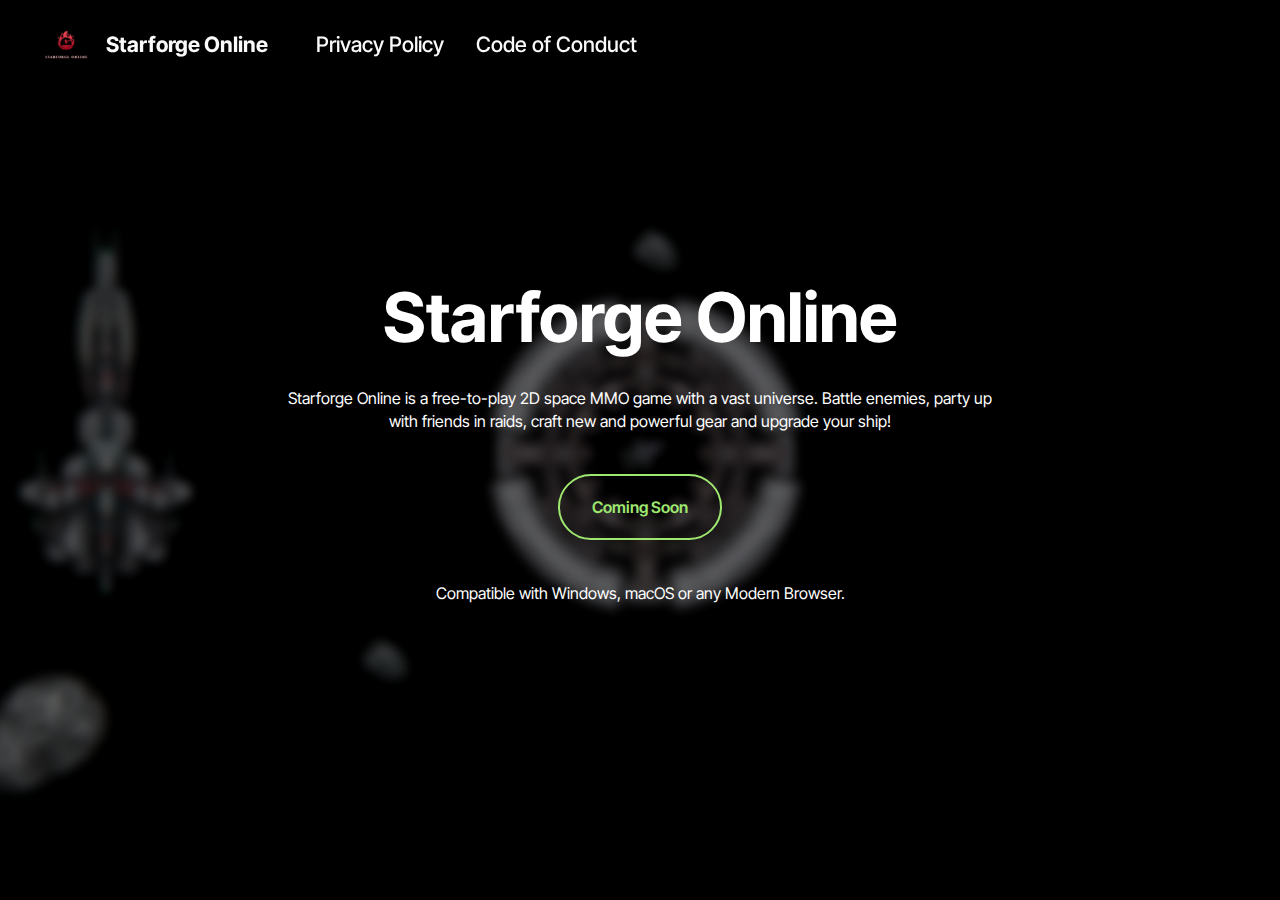
<file: index.html>
<!DOCTYPE html>
<html>
<head>
<meta charset="UTF-8">
<meta http-equiv="X-UA-Compatible" content="IE=edge">
<meta name="generator" content="Mobirise v5.9.18, mobirise.com">
<meta name="viewport" content="width=device-width, initial-scale=1, minimum-scale=1">
<link rel="shortcut icon" href="assets/images/starforgeonline.png" type="image/x-icon">
<meta name="description" content="">
<title>Home</title>
<link rel="stylesheet" href="assets/web/assets/mobirise-icons2/mobirise2.css">
<link rel="stylesheet" href="assets/bootstrap/css/bootstrap.min.css">
<link rel="stylesheet" href="assets/bootstrap/css/bootstrap-grid.min.css">
<link rel="stylesheet" href="assets/bootstrap/css/bootstrap-reboot.min.css">
<link rel="stylesheet" href="assets/dropdown/css/style.css">
<link rel="stylesheet" href="assets/theme/css/style.css">
<link rel="preload" href="https://fonts.googleapis.com/css2?family=Inter+Tight:wght@400;700&display=swap&display=swap" as="style" onload="this.onload=null;this.rel='stylesheet'">
<noscript><link rel="stylesheet" href="https://fonts.googleapis.com/css2?family=Inter+Tight:wght@400;700&display=swap&display=swap"></noscript>
<link rel="preload" as="style" href="assets/mobirise/css/mbr-additional.css?v=o34cu3">
<link rel="stylesheet" href="assets/mobirise/css/mbr-additional.css?v=o34cu3" type="text/css">
</head>
<body>

<section data-bs-version="5.1" class="menu menu6 cid-uCbFd1J8aP" once="menu" id="menu06-a">
<nav class="navbar navbar-dropdown opacityScroll navbar-fixed-top navbar-expand-lg">
<div class="container">
<div class="navbar-brand">
<span class="navbar-logo">
<a href="index.html#top">
<img src="assets/images/starforgeonline.png" alt="Starforge Online" style="height: 3rem;">
</a>
</span>
<span class="navbar-caption-wrap"><a class="navbar-caption text-white text-primary display-4" href="index.html">Starforge Online</a></span>
</div>
<button class="navbar-toggler" type="button" data-toggle="collapse" data-bs-toggle="collapse" data-target="#navbarSupportedContent" data-bs-target="#navbarSupportedContent" aria-controls="navbarNavAltMarkup" aria-expanded="false" aria-label="Toggle navigation">
<div class="hamburger">
<span></span>
<span></span>
<span></span>
<span></span>
</div>
</button>
<div class="collapse navbar-collapse opacityScroll" id="navbarSupportedContent">
<ul class="navbar-nav nav-dropdown nav-right" data-app-modern-menu="true">
<li class="nav-item">
<a class="nav-link link text-white text-primary display-4" href="privacy.html" aria-expanded="false">Privacy Policy</a>
</li>
<li class="nav-item">
<a class="nav-link link text-white text-primary display-4" href="coc.html">Code of Conduct</a>
</li>
</ul>
</div>
</div>
</nav>
</section>

<section data-bs-version="5.1" class="header19 cid-uCbz0McuHq mbr-fullscreen" id="header19-0">
<div class="mbr-overlay" style="opacity: 0.6; background-color: rgb(0, 0, 0);"></div>
<div class="container">
<div class="row">
<div class="content-wrap col-12 col-md-8">
<h1 class="mbr-section-title mbr-fonts-style mb-4 display-1"><strong>Starforge Online</strong></h1>
<p class="mbr-fonts-style mbr-text mb-4 display-7">
Starforge Online is a free-to-play 2D space MMO game with a vast universe. Battle enemies, party up with friends in raids, craft new and powerful gear and upgrade your ship!</p>
<div class="mbr-section-btn"><a class="btn btn-primary-outline display-7" href="https://crosshairgame.itch.io/starforge-online" target="_blank">Coming Soon</a></div>
<p class="mbr-fonts-style mbr-description mt-4 display-7">
Compatible with Windows, macOS or any Modern Browser.</p>
</div>
</div>
</div>
</section>

<script src="assets/bootstrap/js/bootstrap.bundle.min.js"></script>
<script src="assets/smoothscroll/smooth-scroll.js"></script>
<script src="assets/ytplayer/index.js"></script>
<script src="assets/dropdown/js/navbar-dropdown.js"></script>
<script src="assets/theme/js/script.js"></script>

</body>
</html>
</file>
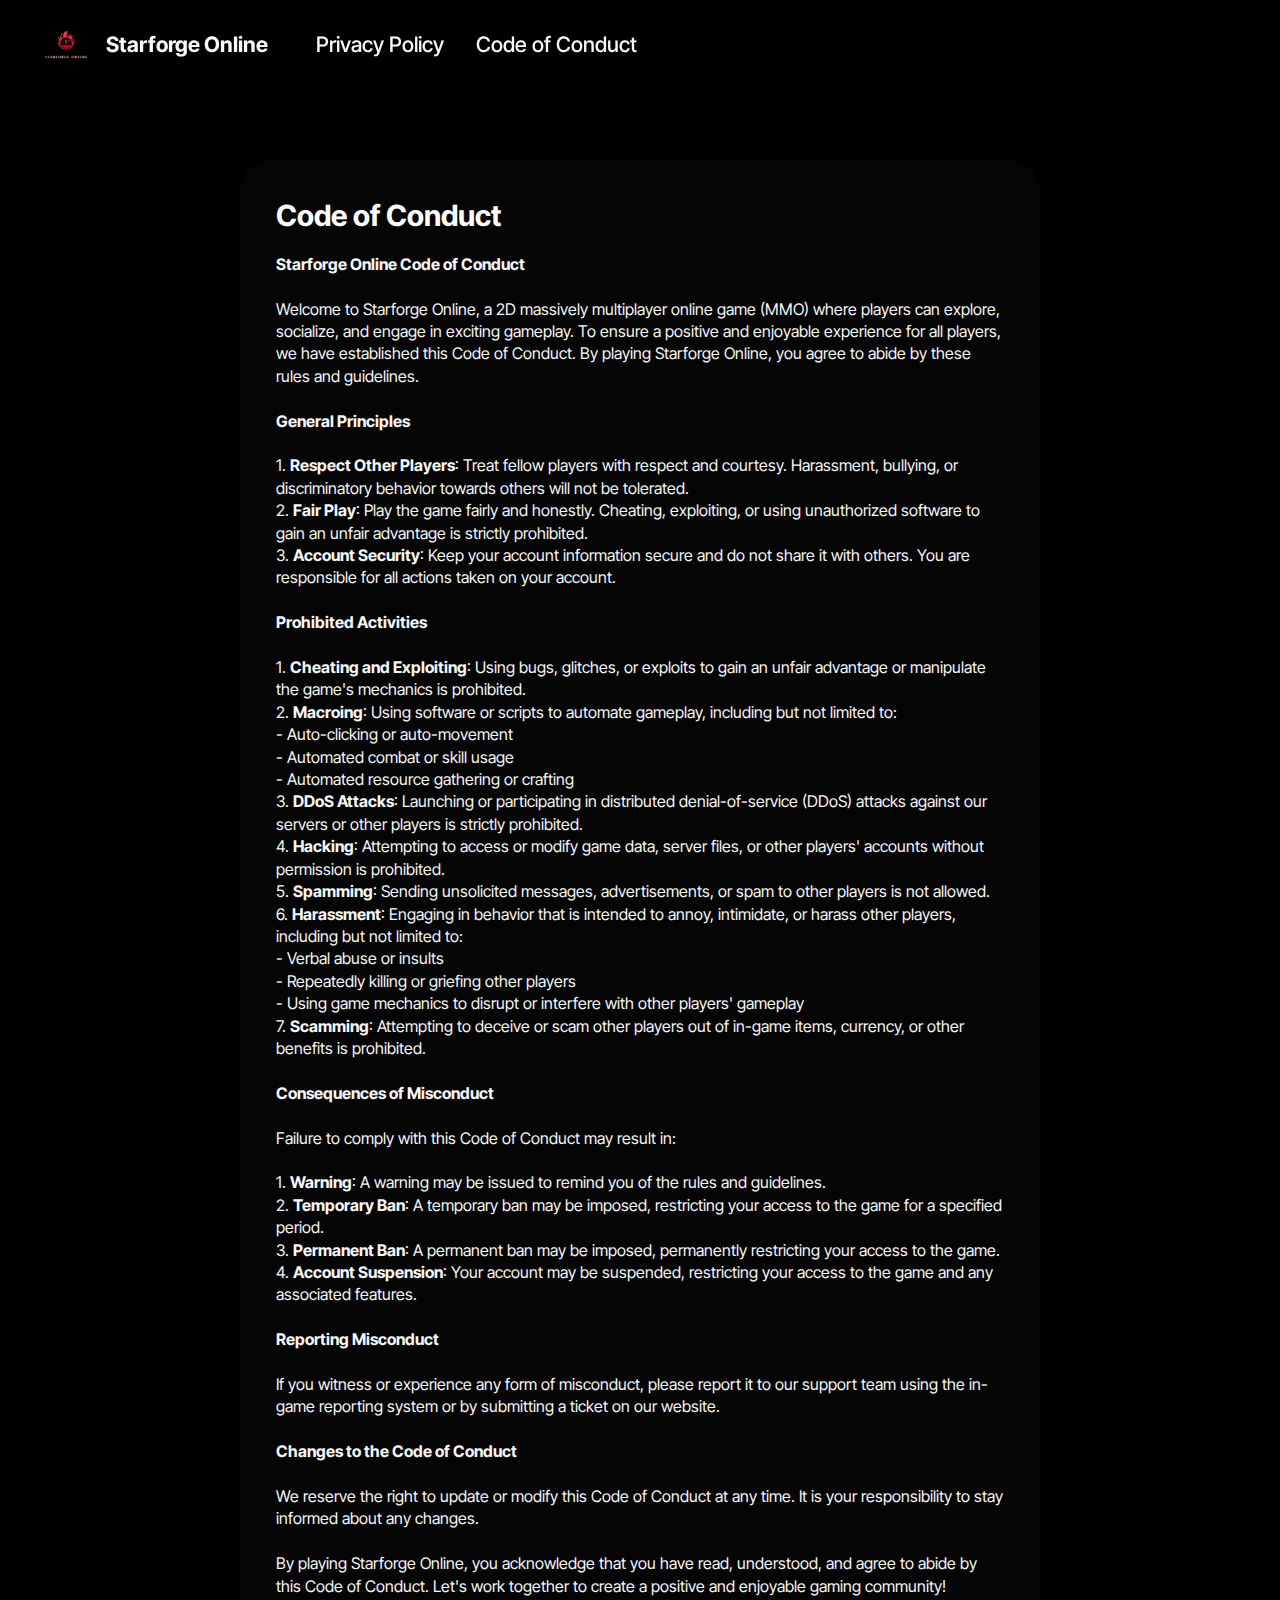
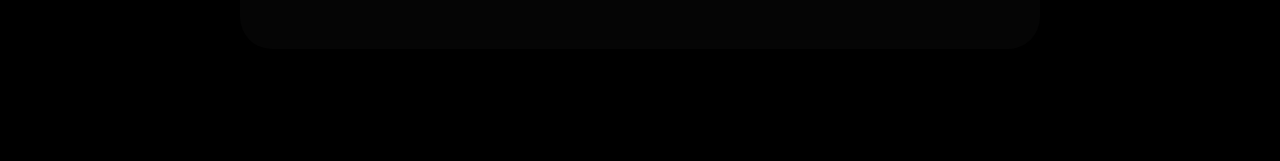
<file: coc.html>
<!DOCTYPE html>
<html  >
<head>
  <!-- Site made with Mobirise Website Builder v5.9.18, https://mobirise.com -->
  <meta charset="UTF-8">
  <meta http-equiv="X-UA-Compatible" content="IE=edge">
  <meta name="generator" content="Mobirise v5.9.18, mobirise.com">
  <meta name="viewport" content="width=device-width, initial-scale=1, minimum-scale=1">
  <link rel="shortcut icon" href="assets/images/starforgeonline.png" type="image/x-icon">
  <meta name="description" content="">
  
  
  <title>Code of Conduct</title>
  <link rel="stylesheet" href="assets/web/assets/mobirise-icons2/mobirise2.css">
  <link rel="stylesheet" href="assets/bootstrap/css/bootstrap.min.css">
  <link rel="stylesheet" href="assets/bootstrap/css/bootstrap-grid.min.css">
  <link rel="stylesheet" href="assets/bootstrap/css/bootstrap-reboot.min.css">
  <link rel="stylesheet" href="assets/dropdown/css/style.css">
  <link rel="stylesheet" href="assets/theme/css/style.css">
  <link rel="preload" href="https://fonts.googleapis.com/css2?family=Inter+Tight:wght@400;700&display=swap&display=swap" as="style" onload="this.onload=null;this.rel='stylesheet'">
  <noscript><link rel="stylesheet" href="https://fonts.googleapis.com/css2?family=Inter+Tight:wght@400;700&display=swap&display=swap"></noscript>
  <link rel="preload" as="style" href="assets/mobirise/css/mbr-additional.css?v=XEMM8k"><link rel="stylesheet" href="assets/mobirise/css/mbr-additional.css?v=XEMM8k" type="text/css">

  
  
  
</head>
<body>
  
  <section data-bs-version="5.1" class="menu menu6 cid-uCbCNbtAsa" once="menu" id="menu06-7">
	

	<nav class="navbar navbar-dropdown opacityScroll navbar-fixed-top navbar-expand-lg">
		<div class="container">
			<div class="navbar-brand">
				<span class="navbar-logo">
					<a href="index.html#top">
						<img src="assets/images/starforgeonline.png" alt="Starforge Online" style="height: 3rem;">
					</a>
				</span>
				<span class="navbar-caption-wrap"><a class="navbar-caption text-white text-primary display-4" href="index.html">Starforge Online</a></span>
			</div>
			<button class="navbar-toggler" type="button" data-toggle="collapse" data-bs-toggle="collapse" data-target="#navbarSupportedContent" data-bs-target="#navbarSupportedContent" aria-controls="navbarNavAltMarkup" aria-expanded="false" aria-label="Toggle navigation">
				<div class="hamburger">
					<span></span>
					<span></span>
					<span></span>
					<span></span>
				</div>
			</button>
			<div class="collapse navbar-collapse opacityScroll" id="navbarSupportedContent">
				<ul class="navbar-nav nav-dropdown nav-right" data-app-modern-menu="true"><li class="nav-item">
						<a class="nav-link link text-white text-primary display-4" href="privacy.html" aria-expanded="false">Privacy Policy</a>
					</li>
					<li class="nav-item">
						<a class="nav-link link text-white text-primary display-4" href="coc.html">Code of Conduct</a>
					</li></ul>
				
				
			</div>
		</div>
	</nav>
</section>

<section data-bs-version="5.1" class="list05 cid-uCbCNbJF70" id="list05-8">
    
    <div class="container">
        
        <div class="row justify-content-center ">
            <div class="col-12 col-lg-8">
                
                <div class="item features-without-image col-12 active">
                    <div class="item-wrapper">
                        <h5 class="mbr-card-title mbr-fonts-style mt-0 mb-3 display-5">
                            <strong>Code of Conduct</strong></h5>
                        <p class="mbr-text mbr-fonts-style mt-0 mb-3 display-7"><strong>Starforge Online Code of Conduct</strong><br>
<br>Welcome to Starforge Online, a 2D massively multiplayer online game (MMO) where players can explore, socialize, and engage in exciting gameplay. To ensure a positive and enjoyable experience for all players, we have established this Code of Conduct. By playing Starforge Online, you agree to abide by these rules and guidelines.
<br>
<br><strong>General Principles<br></strong>
<br>1. <strong>Respect Other Players</strong>: Treat fellow players with respect and courtesy. Harassment, bullying, or discriminatory behavior towards others will not be tolerated.
<br>2. <strong>Fair Play</strong>: Play the game fairly and honestly. Cheating, exploiting, or using unauthorized software to gain an unfair advantage is strictly prohibited.
<br>3. <strong>Account Security</strong>: Keep your account information secure and do not share it with others. You are responsible for all actions taken on your account.
<br>
<br><strong>Prohibited Activities</strong><br>
<br>1. <strong>Cheating and Exploiting</strong>: Using bugs, glitches, or exploits to gain an unfair advantage or manipulate the game's mechanics is prohibited.
<br>2. <strong>Macroing</strong>: Using software or scripts to automate gameplay, including but not limited to:
<br>- Auto-clicking or auto-movement
<br>	- Automated combat or skill usage
<br>	- Automated resource gathering or crafting
<br>3. <strong>DDoS Attacks</strong>: Launching or participating in distributed denial-of-service (DDoS) attacks against our servers or other players is strictly prohibited.
<br>4. <strong>Hacking</strong>: Attempting to access or modify game data, server files, or other players' accounts without permission is prohibited.
<br>5. <strong>Spamming</strong>: Sending unsolicited messages, advertisements, or spam to other players is not allowed.
<br>6. <strong>Harassment</strong>: Engaging in behavior that is intended to annoy, intimidate, or harass other players, including but not limited to:
<br>- Verbal abuse or insults
<br>- Repeatedly killing or griefing other players
<br>- Using game mechanics to disrupt or interfere with other players' gameplay
<br>7. <strong>Scamming</strong>: Attempting to deceive or scam other players out of in-game items, currency, or other benefits is prohibited.
<br>
<br><strong>Consequences of Misconduct</strong><br>
<br> Failure to comply with this Code of Conduct may result in:
<br>
<br>1. <strong>Warning</strong>: A warning may be issued to remind you of the rules and guidelines.
<br>2. <strong>Temporary Ban</strong>: A temporary ban may be imposed, restricting your access to the game for a specified period.
<br>3. <strong>Permanent Ban</strong>: A permanent ban may be imposed, permanently restricting your access to the game.
<br>4. <strong>Account Suspension</strong>: Your account may be suspended, restricting your access to the game and any associated features.
<br>
<br><strong>Reporting Misconduct</strong><br>
<br>If you witness or experience any form of misconduct, please report it to our support team using the in-game reporting system or by submitting a ticket on our website.
<br>
<br><strong>Changes to the Code of Conduct</strong><br>
<br>We reserve the right to update or modify this Code of Conduct at any time. It is your responsibility to stay informed about any changes.
<br>
<br>By playing Starforge Online, you acknowledge that you have read, understood, and agree to abide by this Code of Conduct. Let's work together to create a positive and enjoyable gaming community!</p>
                    </div>
                </div>
                
            </div>
        </div>
    </div>

<script src="assets/bootstrap/js/bootstrap.bundle.min.js"></script>
<script src="assets/smoothscroll/smooth-scroll.js"></script>
<script src="assets/ytplayer/index.js"></script>
<script src="assets/dropdown/js/navbar-dropdown.js"></script>
<script src="assets/theme/js/script.js"></script>
  
  
</body>
</html>
</file>
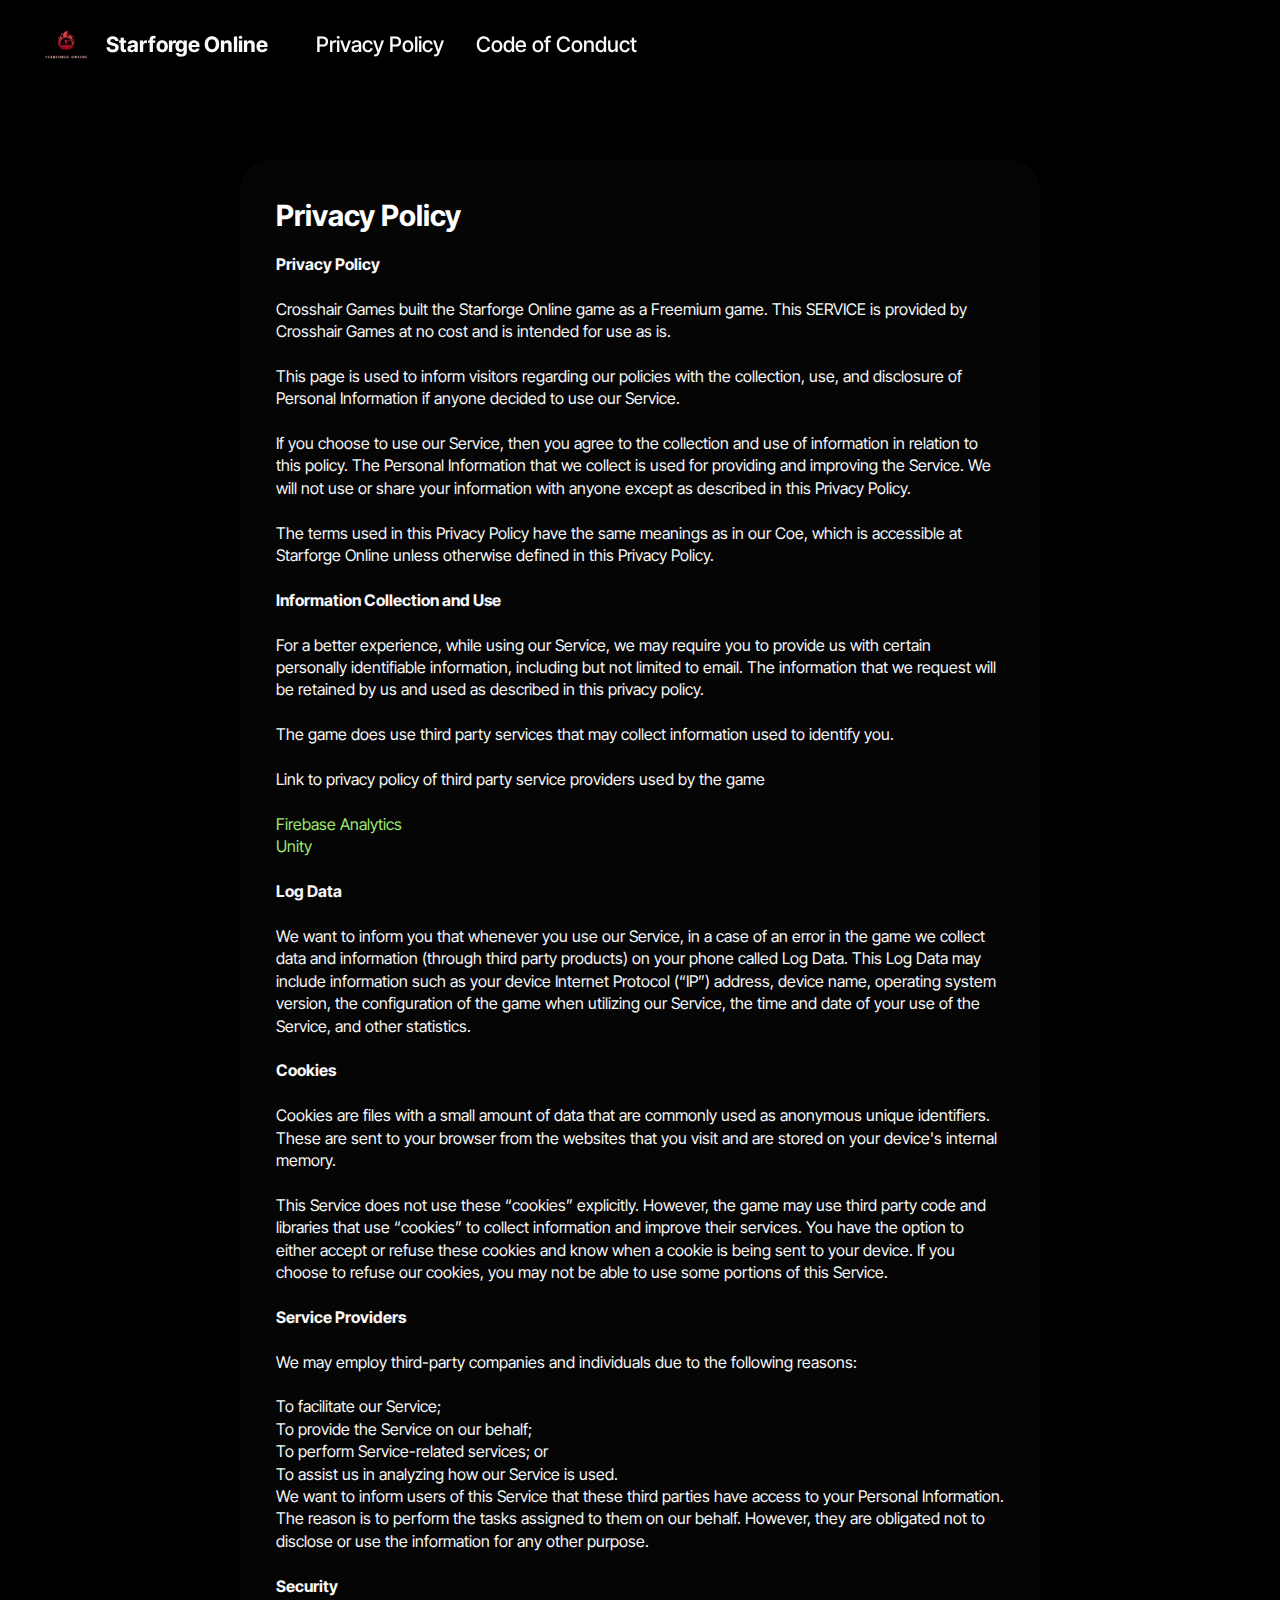
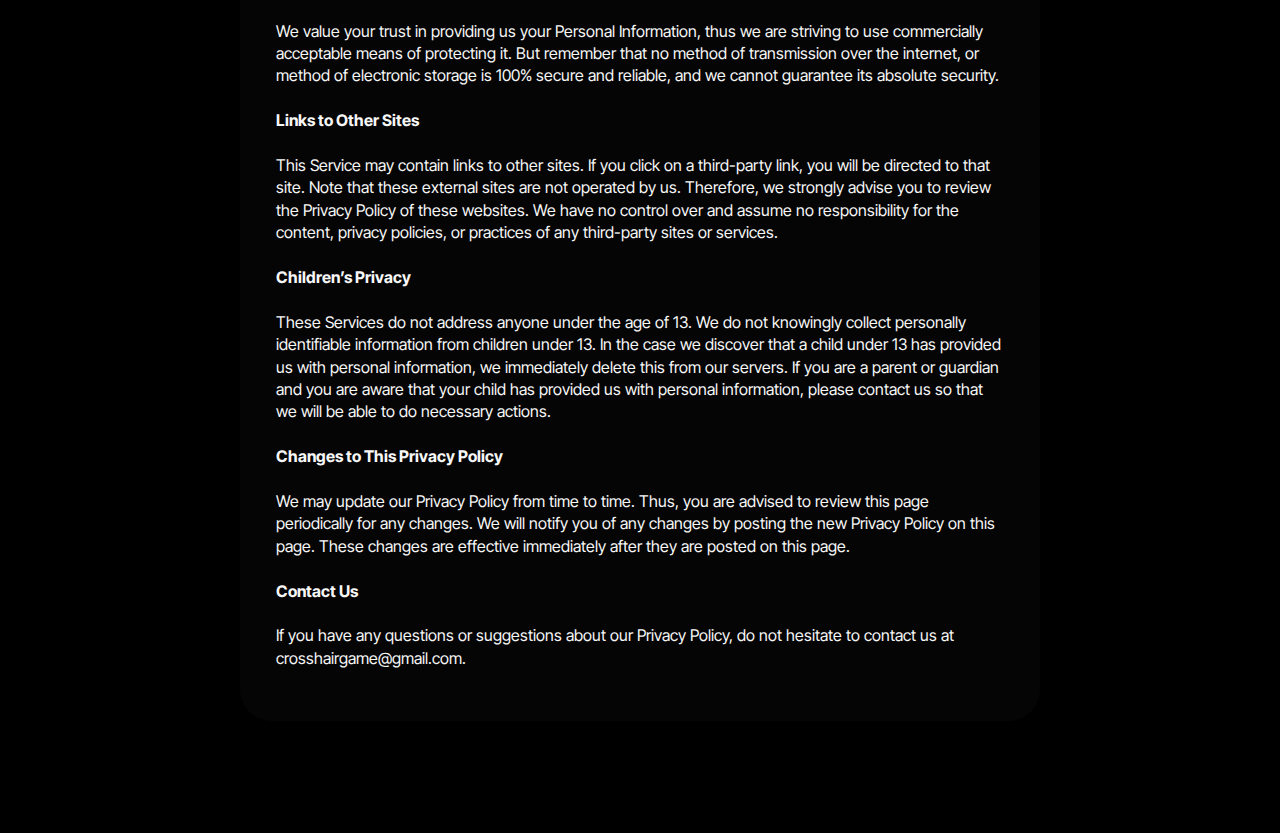
<file: privacy.html>
<!DOCTYPE html>
<html  >
<head>
  <!-- Site made with Mobirise Website Builder v5.9.18, https://mobirise.com -->
  <meta charset="UTF-8">
  <meta http-equiv="X-UA-Compatible" content="IE=edge">
  <meta name="generator" content="Mobirise v5.9.18, mobirise.com">
  <meta name="viewport" content="width=device-width, initial-scale=1, minimum-scale=1">
  <link rel="shortcut icon" href="assets/images/starforgeonline.png" type="image/x-icon">
  <meta name="description" content="">
  
  
  <title>Privacy Policy</title>
  <link rel="stylesheet" href="assets/web/assets/mobirise-icons2/mobirise2.css">
  <link rel="stylesheet" href="assets/bootstrap/css/bootstrap.min.css">
  <link rel="stylesheet" href="assets/bootstrap/css/bootstrap-grid.min.css">
  <link rel="stylesheet" href="assets/bootstrap/css/bootstrap-reboot.min.css">
  <link rel="stylesheet" href="assets/dropdown/css/style.css">
  <link rel="stylesheet" href="assets/theme/css/style.css">
  <link rel="preload" href="https://fonts.googleapis.com/css2?family=Inter+Tight:wght@400;700&display=swap&display=swap" as="style" onload="this.onload=null;this.rel='stylesheet'">
  <noscript><link rel="stylesheet" href="https://fonts.googleapis.com/css2?family=Inter+Tight:wght@400;700&display=swap&display=swap"></noscript>
  <link rel="preload" as="style" href="assets/mobirise/css/mbr-additional.css?v=6LpKhX"><link rel="stylesheet" href="assets/mobirise/css/mbr-additional.css?v=6LpKhX" type="text/css">

  
  
  
</head>
<body>
  
  <section data-bs-version="5.1" class="menu menu6 cid-uCbB4WGgmN" once="menu" id="menu06-2">
	

	<nav class="navbar navbar-dropdown opacityScroll navbar-fixed-top navbar-expand-lg">
		<div class="container">
			<div class="navbar-brand">
				<span class="navbar-logo">
					<a href="index.html#top">
						<img src="assets/images/starforgeonline.png" alt="Starforge Online" style="height: 3rem;">
					</a>
				</span>
				<span class="navbar-caption-wrap"><a class="navbar-caption text-white text-primary display-4" href="index.html">Starforge Online</a></span>
			</div>
			<button class="navbar-toggler" type="button" data-toggle="collapse" data-bs-toggle="collapse" data-target="#navbarSupportedContent" data-bs-target="#navbarSupportedContent" aria-controls="navbarNavAltMarkup" aria-expanded="false" aria-label="Toggle navigation">
				<div class="hamburger">
					<span></span>
					<span></span>
					<span></span>
					<span></span>
				</div>
			</button>
			<div class="collapse navbar-collapse opacityScroll" id="navbarSupportedContent">
				<ul class="navbar-nav nav-dropdown nav-right" data-app-modern-menu="true"><li class="nav-item">
						<a class="nav-link link text-white text-primary display-4" href="privacy.html" aria-expanded="false">Privacy Policy</a>
					</li>
					<li class="nav-item">
						<a class="nav-link link text-white text-primary display-4" href="coc.html">Code of Conduct</a>
					</li></ul>
				
				
			</div>
		</div>
	</nav>
</section>

<section data-bs-version="5.1" class="list05 cid-uCbBOCypHq" id="list05-6">
    
    <div class="container">
        
        <div class="row justify-content-center ">
            <div class="col-12 col-lg-8">
                
                <div class="item features-without-image col-12 active">
                    <div class="item-wrapper">
                        <h5 class="mbr-card-title mbr-fonts-style mt-0 mb-3 display-5">
                            <strong>Privacy Policy</strong></h5>
                        <p class="mbr-text mbr-fonts-style mt-0 mb-3 display-7"><strong>Privacy Policy</strong><br><strong>
</strong><br>Crosshair Games built the Starforge Online game as a Freemium game. This SERVICE is provided by Crosshair Games at no cost and is intended for use as is.
<br>
<br>This page is used to inform visitors regarding our policies with the collection, use, and disclosure of Personal Information if anyone decided to use our Service.
<br>
<br>If you choose to use our Service, then you agree to the collection and use of information in relation to this policy. The Personal Information that we collect is used for providing and improving the Service. We will not use or share your information with anyone except as described in this Privacy Policy.
<br>
<br>The terms used in this Privacy Policy have the same meanings as in our Coe, which is accessible at Starforge Online unless otherwise defined in this Privacy Policy.
<br>
<br><strong>Information Collection and Use
</strong><br>
<br>For a better experience, while using our Service, we may require you to provide us with certain personally identifiable information, including but not limited to email. The information that we request will be retained by us and used as described in this privacy policy.
<br>
<br>The game does use third party services that may collect information used to identify you.
<br>
<br>Link to privacy policy of third party service providers used by the game
<br>
<br><a href="https://firebase.google.com/policies/analytics" class="text-primary">Firebase Analytics</a>
<br><a href="https://unity.com/legal/privacy-policy" class="text-primary">Unity</a><br>
<br><strong>Log Data
</strong><br>
<br>We want to inform you that whenever you use our Service, in a case of an error in the game we collect data and information (through third party products) on your phone called Log Data. This Log Data may include information such as your device Internet Protocol (“IP”) address, device name, operating system version, the configuration of the game when utilizing our Service, the time and date of your use of the Service, and other statistics.
<br>
<br><strong>Cookies
<br></strong>
<br>Cookies are files with a small amount of data that are commonly used as anonymous unique identifiers. These are sent to your browser from the websites that you visit and are stored on your device's internal memory.
<br>
<br>This Service does not use these “cookies” explicitly. However, the game may use third party code and libraries that use “cookies” to collect information and improve their services. You have the option to either accept or refuse these cookies and know when a cookie is being sent to your device. If you choose to refuse our cookies, you may not be able to use some portions of this Service.
<br>
<br><strong>Service Providers
<br></strong>
<br>We may employ third-party companies and individuals due to the following reasons:
<br>
<br>To facilitate our Service;
<br>To provide the Service on our behalf;
<br>To perform Service-related services; or
<br>To assist us in analyzing how our Service is used.
<br>We want to inform users of this Service that these third parties have access to your Personal Information. The reason is to perform the tasks assigned to them on our behalf. However, they are obligated not to disclose or use the information for any other purpose.
<br>
<br><strong>Security
</strong><br>
<br>We value your trust in providing us your Personal Information, thus we are striving to use commercially acceptable means of protecting it. But remember that no method of transmission over the internet, or method of electronic storage is 100% secure and reliable, and we cannot guarantee its absolute security.
<br>
<br><strong>Links to Other Sites
</strong><br>
<br>This Service may contain links to other sites. If you click on a third-party link, you will be directed to that site. Note that these external sites are not operated by us. Therefore, we strongly advise you to review the Privacy Policy of these websites. We have no control over and assume no responsibility for the content, privacy policies, or practices of any third-party sites or services.
<br>
<br><strong>Children’s Privacy
</strong><br>
<br>These Services do not address anyone under the age of 13. We do not knowingly collect personally identifiable information from children under 13. In the case we discover that a child under 13 has provided us with personal information, we immediately delete this from our servers. If you are a parent or guardian and you are aware that your child has provided us with personal information, please contact us so that we will be able to do necessary actions.
<br>
<br><strong>Changes to This Privacy Policy
</strong><br>
<br>We may update our Privacy Policy from time to time. Thus, you are advised to review this page periodically for any changes. We will notify you of any changes by posting the new Privacy Policy on this page. These changes are effective immediately after they are posted on this page.
<br>
<br><strong>Contact Us
</strong><br>
<br>If you have any questions or suggestions about our Privacy Policy, do not hesitate to contact us at crosshairgame@gmail.com.</p>
                    </div>
                </div>
                
            </div>
        </div>
    </div>
    
<script src="assets/bootstrap/js/bootstrap.bundle.min.js"></script>
<script src="assets/smoothscroll/smooth-scroll.js"></script>
<script src="assets/ytplayer/index.js"></script>
<script src="assets/dropdown/js/navbar-dropdown.js"></script>
<script src="assets/theme/js/script.js"></script>
  
</body>
</html>
</file>
<file: assets/web/assets/mobirise-icons2/mobirise2.css>
@font-face {
  font-family: 'Moririse2';
  font-display: swap;
  src:  url('mobirise2.eot?f2bix4');
  src:  url('mobirise2.eot?f2bix4#iefix') format('embedded-opentype'),
    url('mobirise2.ttf?f2bix4') format('truetype'),
    url('mobirise2.woff?f2bix4') format('woff'),
    url('mobirise2.svg?f2bix4#mobirise2') format('svg');
  font-weight: normal;
  font-style: normal;
}

[class^="mobi-"], [class*=" mobi-"] {
  /* use !important to prevent issues with browser extensions that change fonts */
  font-family: 'Moririse2' !important;
  speak: none;
  font-style: normal;
  font-weight: normal;
  font-variant: normal;
  text-transform: none;
  line-height: 1;

  /* Better Font Rendering =========== */
  -webkit-font-smoothing: antialiased;
  -moz-osx-font-smoothing: grayscale;
}

.mobi-mbri-add-submenu:before {
  content: "\e900";
}
.mobi-mbri-alert:before {
  content: "\e901";
}
.mobi-mbri-align-center:before {
  content: "\e902";
}
.mobi-mbri-align-justify:before {
  content: "\e903";
}
.mobi-mbri-align-left:before {
  content: "\e904";
}
.mobi-mbri-align-right:before {
  content: "\e905";
}
.mobi-mbri-android:before {
  content: "\e906";
}
.mobi-mbri-apple:before {
  content: "\e907";
}
.mobi-mbri-arrow-down:before {
  content: "\e908";
}
.mobi-mbri-arrow-next:before {
  content: "\e909";
}
.mobi-mbri-arrow-prev:before {
  content: "\e90a";
}
.mobi-mbri-arrow-up:before {
  content: "\e90b";
}
.mobi-mbri-bold:before {
  content: "\e90c";
}
.mobi-mbri-bookmark:before {
  content: "\e90d";
}
.mobi-mbri-bootstrap:before {
  content: "\e90e";
}
.mobi-mbri-briefcase:before {
  content: "\e90f";
}
.mobi-mbri-browse:before {
  content: "\e910";
}
.mobi-mbri-bulleted-list:before {
  content: "\e911";
}
.mobi-mbri-calendar:before {
  content: "\e912";
}
.mobi-mbri-camera:before {
  content: "\e913";
}
.mobi-mbri-cart-add:before {
  content: "\e914";
}
.mobi-mbri-cart-full:before {
  content: "\e915";
}
.mobi-mbri-cash:before {
  content: "\e916";
}
.mobi-mbri-change-style:before {
  content: "\e917";
}
.mobi-mbri-chat:before {
  content: "\e918";
}
.mobi-mbri-clock:before {
  content: "\e919";
}
.mobi-mbri-close:before {
  content: "\e91a";
}
.mobi-mbri-cloud:before {
  content: "\e91b";
}
.mobi-mbri-code:before {
  content: "\e91c";
}
.mobi-mbri-contact-form:before {
  content: "\e91d";
}
.mobi-mbri-credit-card:before {
  content: "\e91e";
}
.mobi-mbri-cursor-click:before {
  content: "\e91f";
}
.mobi-mbri-cust-feedback:before {
  content: "\e920";
}
.mobi-mbri-database:before {
  content: "\e921";
}
.mobi-mbri-delivery:before {
  content: "\e922";
}
.mobi-mbri-desktop:before {
  content: "\e923";
}
.mobi-mbri-devices:before {
  content: "\e924";
}
.mobi-mbri-down:before {
  content: "\e925";
}
.mobi-mbri-download-2:before {
  content: "\e926";
}
.mobi-mbri-download:before {
  content: "\e927";
}
.mobi-mbri-drag-n-drop-2:before {
  content: "\e928";
}
.mobi-mbri-drag-n-drop:before {
  content: "\e929";
}
.mobi-mbri-edit-2:before {
  content: "\e92a";
}
.mobi-mbri-edit:before {
  content: "\e92b";
}
.mobi-mbri-error:before {
  content: "\e92c";
}
.mobi-mbri-extension:before {
  content: "\e92d";
}
.mobi-mbri-features:before {
  content: "\e92e";
}
.mobi-mbri-file:before {
  content: "\e92f";
}
.mobi-mbri-flag:before {
  content: "\e930";
}
.mobi-mbri-folder:before {
  content: "\e931";
}
.mobi-mbri-gift:before {
  content: "\e932";
}
.mobi-mbri-github:before {
  content: "\e933";
}
.mobi-mbri-globe-2:before {
  content: "\e934";
}
.mobi-mbri-globe:before {
  content: "\e935";
}
.mobi-mbri-growing-chart:before {
  content: "\e936";
}
.mobi-mbri-hearth:before {
  content: "\e937";
}
.mobi-mbri-help:before {
  content: "\e938";
}
.mobi-mbri-home:before {
  content: "\e939";
}
.mobi-mbri-hot-cup:before {
  content: "\e93a";
}
.mobi-mbri-idea:before {
  content: "\e93b";
}
.mobi-mbri-image-gallery:before {
  content: "\e93c";
}
.mobi-mbri-image-slider:before {
  content: "\e93d";
}
.mobi-mbri-info:before {
  content: "\e93e";
}
.mobi-mbri-italic:before {
  content: "\e93f";
}
.mobi-mbri-key:before {
  content: "\e940";
}
.mobi-mbri-laptop:before {
  content: "\e941";
}
.mobi-mbri-layers:before {
  content: "\e942";
}
.mobi-mbri-left-right:before {
  content: "\e943";
}
.mobi-mbri-left:before {
  content: "\e944";
}
.mobi-mbri-letter:before {
  content: "\e945";
}
.mobi-mbri-like:before {
  content: "\e946";
}
.mobi-mbri-link:before {
  content: "\e947";
}
.mobi-mbri-lock:before {
  content: "\e948";
}
.mobi-mbri-login:before {
  content: "\e949";
}
.mobi-mbri-logout:before {
  content: "\e94a";
}
.mobi-mbri-magic-stick:before {
  content: "\e94b";
}
.mobi-mbri-map-pin:before {
  content: "\e94c";
}
.mobi-mbri-menu:before {
  content: "\e94d";
}
.mobi-mbri-mobile-2:before {
  content: "\e94e";
}
.mobi-mbri-mobile-horizontal:before {
  content: "\e94f";
}
.mobi-mbri-mobile:before {
  content: "\e950";
}
.mobi-mbri-mobirise:before {
  content: "\e951";
}
.mobi-mbri-more-horizontal:before {
  content: "\e952";
}
.mobi-mbri-more-vertical:before {
  content: "\e953";
}
.mobi-mbri-music:before {
  content: "\e954";
}
.mobi-mbri-new-file:before {
  content: "\e955";
}
.mobi-mbri-numbered-list:before {
  content: "\e956";
}
.mobi-mbri-opened-folder:before {
  content: "\e957";
}
.mobi-mbri-pages:before {
  content: "\e958";
}
.mobi-mbri-paper-plane:before {
  content: "\e959";
}
.mobi-mbri-paperclip:before {
  content: "\e95a";
}
.mobi-mbri-phone:before {
  content: "\e95b";
}
.mobi-mbri-photo:before {
  content: "\e95c";
}
.mobi-mbri-photos:before {
  content: "\e95d";
}
.mobi-mbri-pin:before {
  content: "\e95e";
}
.mobi-mbri-play:before {
  content: "\e95f";
}
.mobi-mbri-plus:before {
  content: "\e960";
}
.mobi-mbri-preview:before {
  content: "\e961";
}
.mobi-mbri-print:before {
  content: "\e962";
}
.mobi-mbri-protect:before {
  content: "\e963";
}
.mobi-mbri-question:before {
  content: "\e964";
}
.mobi-mbri-quote-left:before {
  content: "\e965";
}
.mobi-mbri-quote-right:before {
  content: "\e966";
}
.mobi-mbri-redo:before {
  content: "\e967";
}
.mobi-mbri-refresh:before {
  content: "\e968";
}
.mobi-mbri-responsive-2:before {
  content: "\e969";
}
.mobi-mbri-responsive:before {
  content: "\e96a";
}
.mobi-mbri-right:before {
  content: "\e96b";
}
.mobi-mbri-rocket:before {
  content: "\e96c";
}
.mobi-mbri-sad-face:before {
  content: "\e96d";
}
.mobi-mbri-sale:before {
  content: "\e96e";
}
.mobi-mbri-save:before {
  content: "\e96f";
}
.mobi-mbri-search:before {
  content: "\e970";
}
.mobi-mbri-setting-2:before {
  content: "\e971";
}
.mobi-mbri-setting-3:before {
  content: "\e972";
}
.mobi-mbri-setting:before {
  content: "\e973";
}
.mobi-mbri-share:before {
  content: "\e974";
}
.mobi-mbri-shopping-bag:before {
  content: "\e975";
}
.mobi-mbri-shopping-basket:before {
  content: "\e976";
}
.mobi-mbri-shopping-cart:before {
  content: "\e977";
}
.mobi-mbri-sites:before {
  content: "\e978";
}
.mobi-mbri-smile-face:before {
  content: "\e979";
}
.mobi-mbri-speed:before {
  content: "\e97a";
}
.mobi-mbri-star:before {
  content: "\e97b";
}
.mobi-mbri-success:before {
  content: "\e97c";
}
.mobi-mbri-sun:before {
  content: "\e97d";
}
.mobi-mbri-sun2:before {
  content: "\e97e";
}
.mobi-mbri-tablet-vertical:before {
  content: "\e97f";
}
.mobi-mbri-tablet:before {
  content: "\e980";
}
.mobi-mbri-target:before {
  content: "\e981";
}
.mobi-mbri-timer:before {
  content: "\e982";
}
.mobi-mbri-to-ftp:before {
  content: "\e983";
}
.mobi-mbri-to-local-drive:before {
  content: "\e984";
}
.mobi-mbri-touch-swipe:before {
  content: "\e985";
}
.mobi-mbri-touch:before {
  content: "\e986";
}
.mobi-mbri-trash:before {
  content: "\e987";
}
.mobi-mbri-underline:before {
  content: "\e988";
}
.mobi-mbri-undo:before {
  content: "\e989";
}
.mobi-mbri-unlink:before {
  content: "\e98a";
}
.mobi-mbri-unlock:before {
  content: "\e98b";
}
.mobi-mbri-up-down:before {
  content: "\e98c";
}
.mobi-mbri-up:before {
  content: "\e98d";
}
.mobi-mbri-update:before {
  content: "\e98e";
}
.mobi-mbri-upload-2:before {
  content: "\e98f";
}
.mobi-mbri-upload:before {
  content: "\e990";
}
.mobi-mbri-user-2:before {
  content: "\e991";
}
.mobi-mbri-user:before {
  content: "\e992";
}
.mobi-mbri-users:before {
  content: "\e993";
}
.mobi-mbri-video-play:before {
  content: "\e994";
}
.mobi-mbri-video:before {
  content: "\e995";
}
.mobi-mbri-watch:before {
  content: "\e996";
}
.mobi-mbri-website-theme-2:before {
  content: "\e997";
}
.mobi-mbri-website-theme:before {
  content: "\e998";
}
.mobi-mbri-wifi:before {
  content: "\e999";
}
.mobi-mbri-windows:before {
  content: "\e99a";
}
.mobi-mbri-zoom-in:before {
  content: "\e99b";
}
.mobi-mbri-zoom-out:before {
  content: "\e99c";
}
</file>
<file: assets/dropdown/css/style.css>
.navbar-dropdown {
  left: 0;
  padding: 0;
  position: absolute;
  right: 0;
  top: 0;
  transition: all 0.45s ease;
  z-index: 1030;
  background: #282828; }
  .navbar-dropdown .navbar-logo {
    margin-right: 0.8rem;
    transition: margin 0.3s ease-in-out;
    vertical-align: middle; }
    .navbar-dropdown .navbar-logo img {
      height: 3.125rem;
      transition: all 0.3s ease-in-out; }
    .navbar-dropdown .navbar-logo.mbr-iconfont {
      font-size: 3.125rem;
      line-height: 3.125rem; }
  .navbar-dropdown .navbar-caption {
    font-weight: 700;
    white-space: normal;
    vertical-align: -4px;
    line-height: 3.125rem !important; }
    .navbar-dropdown .navbar-caption, .navbar-dropdown .navbar-caption:hover {
      color: inherit;
      text-decoration: none; }
  .navbar-dropdown .mbr-iconfont + .navbar-caption {
    vertical-align: -1px; }
  .navbar-dropdown.navbar-fixed-top {
    position: fixed; }
  .navbar-dropdown .navbar-brand span {
    vertical-align: -4px; }
  .navbar-dropdown.bg-color.transparent {
    background: none; }
  .navbar-dropdown.navbar-short .navbar-brand {
    padding: 0.625rem 0; }
    .navbar-dropdown.navbar-short .navbar-brand span {
      vertical-align: -1px; }
  .navbar-dropdown.navbar-short .navbar-caption {
    line-height: 2.375rem !important;
    vertical-align: -2px; }
  .navbar-dropdown.navbar-short .navbar-logo {
    margin-right: 0.5rem; }
    .navbar-dropdown.navbar-short .navbar-logo img {
      height: 2.375rem; }
    .navbar-dropdown.navbar-short .navbar-logo.mbr-iconfont {
      font-size: 2.375rem;
      line-height: 2.375rem; }
  .navbar-dropdown.navbar-short .mbr-table-cell {
    height: 3.625rem; }
  .navbar-dropdown .navbar-close {
    left: 0.6875rem;
    position: fixed;
    top: 0.75rem;
    z-index: 1000; }
  .navbar-dropdown .hamburger-icon {
    content: "";
    display: inline-block;
    vertical-align: middle;
    width: 16px;
    -webkit-box-shadow: 0 -6px 0 1px #282828,0 0 0 1px #282828,0 6px 0 1px #282828;
    -moz-box-shadow: 0 -6px 0 1px #282828,0 0 0 1px #282828,0 6px 0 1px #282828;
    box-shadow: 0 -6px 0 1px #282828,0 0 0 1px #282828,0 6px 0 1px #282828; }

.dropdown-menu .dropdown-toggle[data-toggle="dropdown-submenu"]::after {
  border-bottom: 0.35em solid transparent;
  border-left: 0.35em solid;
  border-right: 0;
  border-top: 0.35em solid transparent;
  margin-left: 0.3rem; }

.dropdown-menu .dropdown-item:focus {
  outline: 0; }

.nav-dropdown {
  font-size: 0.75rem;
  font-weight: 500;
  height: auto !important; }
  .nav-dropdown .nav-btn {
    padding-left: 1rem; }
  .nav-dropdown .link {
    margin: .667em 1.667em;
    font-weight: 500;
    padding: 0;
    transition: color .2s ease-in-out; }
    .nav-dropdown .link.dropdown-toggle {
      margin-right: 2.583em; }
      .nav-dropdown .link.dropdown-toggle::after {
        margin-left: .25rem;
        border-top: 0.35em solid;
        border-right: 0.35em solid transparent;
        border-left: 0.35em solid transparent;
        border-bottom: 0; }
      .nav-dropdown .link.dropdown-toggle[aria-expanded="true"] {
        margin: 0;
        padding: 0.667em 3.263em  0.667em 1.667em; }
  .nav-dropdown .link::after,
  .nav-dropdown .dropdown-item::after {
    color: inherit; }
  .nav-dropdown .btn {
    font-size: 0.75rem;
    font-weight: 700;
    letter-spacing: 0;
    margin-bottom: 0;
    padding-left: 1.25rem;
    padding-right: 1.25rem; }
  .nav-dropdown .dropdown-menu {
    border-radius: 0;
    border: 0;
    left: 0;
    margin: 0;
    padding-bottom: 1.25rem;
    padding-top: 1.25rem;
    position: relative; }
  .nav-dropdown .dropdown-submenu {
    margin-left: 0.125rem;
    top: 0; }
  .nav-dropdown .dropdown-item {
    font-weight: 500;
    line-height: 2;
    padding: 0.3846em 4.615em 0.3846em 1.5385em;
    position: relative;
    transition: color .2s ease-in-out, background-color .2s ease-in-out; }
    .nav-dropdown .dropdown-item::after {
      margin-top: -0.3077em;
      position: absolute;
      right: 1.1538em;
      top: 50%; }
    .nav-dropdown .dropdown-item:focus, .nav-dropdown .dropdown-item:hover {
      background: none; }

@media (max-width: 767px) {
  .nav-dropdown.navbar-toggleable-sm {
    bottom: 0;
    display: none;
    left: 0;
    overflow-x: hidden;
    position: fixed;
    top: 0;
    transform: translateX(-100%);
    -ms-transform: translateX(-100%);
    -webkit-transform: translateX(-100%);
    width: 18.75rem;
    z-index: 999; } }
.nav-dropdown.navbar-toggleable-xl {
  bottom: 0;
  display: none;
  left: 0;
  overflow-x: hidden;
  position: fixed;
  top: 0;
  transform: translateX(-100%);
  -ms-transform: translateX(-100%);
  -webkit-transform: translateX(-100%);
  width: 18.75rem;
  z-index: 999; }

.nav-dropdown-sm {
  display: block !important;
  overflow-x: hidden;
  overflow: auto;
  padding-top: 3.875rem; }
  .nav-dropdown-sm::after {
    content: "";
    display: block;
    height: 3rem;
    width: 100%; }
  .nav-dropdown-sm.collapse.in ~ .navbar-close {
    display: block !important; }
  .nav-dropdown-sm.collapsing, .nav-dropdown-sm.collapse.in {
    transform: translateX(0);
    -ms-transform: translateX(0);
    -webkit-transform: translateX(0);
    transition: all 0.25s ease-out;
    -webkit-transition: all 0.25s ease-out;
    background: #282828; }
  .nav-dropdown-sm.collapsing[aria-expanded="false"] {
    transform: translateX(-100%);
    -ms-transform: translateX(-100%);
    -webkit-transform: translateX(-100%); }
  .nav-dropdown-sm .nav-item {
    display: block;
    margin-left: 0 !important;
    padding-left: 0; }
  .nav-dropdown-sm .link,
  .nav-dropdown-sm .dropdown-item {
    border-top: 1px dotted rgba(255, 255, 255, 0.1);
    font-size: 0.8125rem;
    line-height: 1.6;
    margin: 0 !important;
    padding: 0.875rem 2.4rem 0.875rem 1.5625rem !important;
    position: relative;
    white-space: normal; }
    .nav-dropdown-sm .link:focus, .nav-dropdown-sm .link:hover,
    .nav-dropdown-sm .dropdown-item:focus,
    .nav-dropdown-sm .dropdown-item:hover {
      background: rgba(0, 0, 0, 0.2) !important;
      color: #c0a375; }
  .nav-dropdown-sm .nav-btn {
    position: relative;
    padding: 1.5625rem 1.5625rem 0 1.5625rem; }
    .nav-dropdown-sm .nav-btn::before {
      border-top: 1px dotted rgba(255, 255, 255, 0.1);
      content: "";
      left: 0;
      position: absolute;
      top: 0;
      width: 100%; }
    .nav-dropdown-sm .nav-btn + .nav-btn {
      padding-top: 0.625rem; }
      .nav-dropdown-sm .nav-btn + .nav-btn::before {
        display: none; }
  .nav-dropdown-sm .btn {
    padding: 0.625rem 0; }
  .nav-dropdown-sm .dropdown-toggle[data-toggle="dropdown-submenu"]::after {
    margin-left: .25rem;
    border-top: 0.35em solid;
    border-right: 0.35em solid transparent;
    border-left: 0.35em solid transparent;
    border-bottom: 0; }
  .nav-dropdown-sm .dropdown-toggle[data-toggle="dropdown-submenu"][aria-expanded="true"]::after {
    border-top: 0;
    border-right: 0.35em solid transparent;
    border-left: 0.35em solid transparent;
    border-bottom: 0.35em solid; }
  .nav-dropdown-sm .dropdown-menu {
    margin: 0;
    padding: 0;
    position: relative;
    top: 0;
    left: 0;
    width: 100%;
    border: 0;
    float: none;
    border-radius: 0;
    background: none; }
  .nav-dropdown-sm .dropdown-submenu {
    left: 100%;
    margin-left: 0.125rem;
    margin-top: -1.25rem;
    top: 0; }

.navbar-toggleable-sm .nav-dropdown .dropdown-menu {
  position: absolute; }

.navbar-toggleable-sm .nav-dropdown .dropdown-submenu {
  left: 100%;
  margin-left: 0.125rem;
  margin-top: -1.25rem;
  top: 0; }

.navbar-toggleable-sm.opened .nav-dropdown .dropdown-menu {
  position: relative; }

.navbar-toggleable-sm.opened .nav-dropdown .dropdown-submenu {
  left: 0;
  margin-left: 00rem;
  margin-top: 0rem;
  top: 0; }

.is-builder .nav-dropdown.collapsing {
  transition: none !important; }
</file>
<file: assets/theme/css/style.css>
@charset "UTF-8";
section {
  background-color: #ffffff;
}

body {
  font-style: normal;
  line-height: 1.5;
  font-weight: 400;
  color: #232323;
  position: relative;
}

button {
  background-color: transparent;
  border-color: transparent;
}

.embla__button,
.carousel-control {
  background-color: #edefea !important;
  opacity: 0.8 !important;
  color: #464845 !important;
  border-color: #edefea !important;
}

.carousel .close,
.modalWindow .close {
  background-color: #edefea !important;
  color: #464845 !important;
  border-color: #edefea !important;
  opacity: 0.8 !important;
}

.carousel .close:hover,
.modalWindow .close:hover {
  opacity: 1 !important;
}

.carousel-indicators li {
  background-color: #edefea !important;
  border: 2px solid #464845 !important;
}

.carousel-indicators li:hover,
.carousel-indicators li:active {
  opacity: 0.8 !important;
}

.embla__button:hover,
.carousel-control:hover {
  background-color: #edefea !important;
  opacity: 1 !important;
}

.modalWindow-video-container {
  height: 80%;
}

section,
.container,
.container-fluid {
  position: relative;
  word-wrap: break-word;
}

a.mbr-iconfont:hover {
  text-decoration: none;
}

.article .lead p,
.article .lead ul,
.article .lead ol,
.article .lead pre,
.article .lead blockquote {
  margin-bottom: 0;
}

a {
  font-style: normal;
  font-weight: 400;
  cursor: pointer;
}
a, a:hover {
  text-decoration: none;
}

.mbr-section-title {
  font-style: normal;
  line-height: 1.3;
}

.mbr-section-subtitle {
  line-height: 1.3;
}

.mbr-text {
  font-style: normal;
  line-height: 1.7;
}

h1,
h2,
h3,
h4,
h5,
h6,
.display-1,
.display-2,
.display-4,
.display-5,
.display-7,
span,
p,
a {
  line-height: 1;
  word-break: break-word;
  word-wrap: break-word;
  font-weight: 400;
}

b,
strong {
  font-weight: bold;
}

input:-webkit-autofill, input:-webkit-autofill:hover, input:-webkit-autofill:focus, input:-webkit-autofill:active {
  transition-delay: 9999s;
  -webkit-transition-property: background-color, color;
  transition-property: background-color, color;
}

textarea[type=hidden] {
  display: none;
}

section {
  background-position: 50% 50%;
  background-repeat: no-repeat;
  background-size: cover;
}
section .mbr-background-video,
section .mbr-background-video-preview {
  position: absolute;
  bottom: 0;
  left: 0;
  right: 0;
  top: 0;
}

.hidden {
  visibility: hidden;
}

.mbr-z-index20 {
  z-index: 20;
}

/*! Base colors */
.mbr-white {
  color: #ffffff;
}

.mbr-black {
  color: #111111;
}

.mbr-bg-white {
  background-color: #ffffff;
}

.mbr-bg-black {
  background-color: #000000;
}

/*! Text-aligns */
.align-left {
  text-align: left;
}

.align-center {
  text-align: center;
}

.align-right {
  text-align: right;
}

/*! Font-weight  */
.mbr-light {
  font-weight: 300;
}

.mbr-regular {
  font-weight: 400;
}

.mbr-semibold {
  font-weight: 500;
}

.mbr-bold {
  font-weight: 700;
}

/*! Media  */
.media-content {
  flex-basis: 100%;
}

.media-container-row {
  display: flex;
  flex-direction: row;
  flex-wrap: wrap;
  justify-content: center;
  align-content: center;
  align-items: start;
}
.media-container-row .media-size-item {
  width: 400px;
}

.media-container-column {
  display: flex;
  flex-direction: column;
  flex-wrap: wrap;
  justify-content: center;
  align-content: center;
  align-items: stretch;
}
.media-container-column > * {
  width: 100%;
}

@media (min-width: 992px) {
  .media-container-row {
    flex-wrap: nowrap;
  }
}
figure {
  margin-bottom: 0;
  overflow: hidden;
}

figure[mbr-media-size] {
  transition: width 0.1s;
}

img,
iframe {
  display: block;
  width: 100%;
}

.card {
  background-color: transparent;
  border: none;
}

.card-box {
  width: 100%;
}

.card-img {
  text-align: center;
  flex-shrink: 0;
  -webkit-flex-shrink: 0;
}

.media {
  max-width: 100%;
  margin: 0 auto;
}

.mbr-figure {
  align-self: center;
}

.media-container > div {
  max-width: 100%;
}

.mbr-figure img,
.card-img img {
  width: 100%;
}

@media (max-width: 991px) {
  .media-size-item {
    width: auto !important;
  }
  .media {
    width: auto;
  }
  .mbr-figure {
    width: 100% !important;
  }
}
/*! Buttons */
.mbr-section-btn {
  margin-left: -0.6rem;
  margin-right: -0.6rem;
  font-size: 0;
}

.btn {
  font-weight: 600;
  border-width: 1px;
  font-style: normal;
  margin: 0.6rem 0.6rem;
  white-space: normal;
  transition: all 0.2s ease-in-out;
  display: inline-flex;
  align-items: center;
  justify-content: center;
  word-break: break-word;
}

.btn-sm {
  font-weight: 600;
  letter-spacing: 0px;
  transition: all 0.3s ease-in-out;
}

.btn-md {
  font-weight: 600;
  letter-spacing: 0px;
  transition: all 0.3s ease-in-out;
}

.btn-lg {
  font-weight: 600;
  letter-spacing: 0px;
  transition: all 0.3s ease-in-out;
}

.btn-form {
  margin: 0;
}
.btn-form:hover {
  cursor: pointer;
}

nav .mbr-section-btn {
  margin-left: 0rem;
  margin-right: 0rem;
}

/*! Btn icon margin */
.btn .mbr-iconfont,
.btn.btn-sm .mbr-iconfont {
  order: 1;
  cursor: pointer;
  margin-left: 0.5rem;
  vertical-align: sub;
}

.btn.btn-md .mbr-iconfont,
.btn.btn-md .mbr-iconfont {
  margin-left: 0.8rem;
}

.mbr-regular {
  font-weight: 400;
}

.mbr-semibold {
  font-weight: 500;
}

.mbr-bold {
  font-weight: 700;
}

[type=submit] {
  -webkit-appearance: none;
}

/*! Full-screen */
.mbr-fullscreen .mbr-overlay {
  min-height: 100vh;
}

.mbr-fullscreen {
  display: flex;
  display: -moz-flex;
  display: -ms-flex;
  display: -o-flex;
  align-items: center;
  min-height: 100vh;
  padding-top: 3rem;
  padding-bottom: 3rem;
}

/*! Map */
.map {
  height: 25rem;
  position: relative;
}
.map iframe {
  width: 100%;
  height: 100%;
}

/*! Scroll to top arrow */
.mbr-arrow-up {
  bottom: 25px;
  right: 90px;
  position: fixed;
  text-align: right;
  z-index: 5000;
  color: #ffffff;
  font-size: 22px;
}

.mbr-arrow-up a {
  background: rgba(0, 0, 0, 0.2);
  border-radius: 50%;
  color: #fff;
  display: inline-block;
  height: 60px;
  width: 60px;
  border: 2px solid #fff;
  outline-style: none !important;
  position: relative;
  text-decoration: none;
  transition: all 0.3s ease-in-out;
  cursor: pointer;
  text-align: center;
}
.mbr-arrow-up a:hover {
  background-color: rgba(0, 0, 0, 0.4);
}
.mbr-arrow-up a i {
  line-height: 60px;
}

.mbr-arrow-up-icon {
  display: block;
  color: #fff;
}

.mbr-arrow-up-icon::before {
  content: "›";
  display: inline-block;
  font-family: serif;
  font-size: 22px;
  line-height: 1;
  font-style: normal;
  position: relative;
  top: 6px;
  left: -4px;
  transform: rotate(-90deg);
}

/*! Arrow Down */
.mbr-arrow {
  position: absolute;
  bottom: 45px;
  left: 50%;
  width: 60px;
  height: 60px;
  cursor: pointer;
  background-color: rgba(80, 80, 80, 0.5);
  border-radius: 50%;
  transform: translateX(-50%);
}
@media (max-width: 767px) {
  .mbr-arrow {
    display: none;
  }
}
.mbr-arrow > a {
  display: inline-block;
  text-decoration: none;
  outline-style: none;
  animation: arrowdown 1.7s ease-in-out infinite;
  color: #ffffff;
}
.mbr-arrow > a > i {
  position: absolute;
  top: -2px;
  left: 15px;
  font-size: 2rem;
}

#scrollToTop a i::before {
  content: "";
  position: absolute;
  display: block;
  border-bottom: 2.5px solid #fff;
  border-left: 2.5px solid #fff;
  width: 27.8%;
  height: 27.8%;
  left: 50%;
  top: 51%;
  transform: translateY(-30%) translateX(-50%) rotate(135deg);
}

@keyframes arrowdown {
  0% {
    transform: translateY(0px);
  }
  50% {
    transform: translateY(-5px);
  }
  100% {
    transform: translateY(0px);
  }
}
@media (max-width: 500px) {
  .mbr-arrow-up {
    left: 0;
    right: 0;
    text-align: center;
  }
}
/*Gradients animation*/
@keyframes gradient-animation {
  from {
    background-position: 0% 100%;
    animation-timing-function: ease-in-out;
  }
  to {
    background-position: 100% 0%;
    animation-timing-function: ease-in-out;
  }
}
.bg-gradient {
  background-size: 200% 200%;
  animation: gradient-animation 5s infinite alternate;
  -webkit-animation: gradient-animation 5s infinite alternate;
}

.menu .navbar-brand {
  display: -webkit-flex;
}
.menu .navbar-brand span {
  display: flex;
  display: -webkit-flex;
}
.menu .navbar-brand .navbar-caption-wrap {
  display: -webkit-flex;
}
.menu .navbar-brand .navbar-logo img {
  display: -webkit-flex;
  width: auto;
}
@media (min-width: 768px) and (max-width: 991px) {
  .menu .navbar-toggleable-sm .navbar-nav {
    display: -ms-flexbox;
  }
}
@media (max-width: 991px) {
  .menu .navbar-collapse {
    max-height: 93.5vh;
  }
  .menu .navbar-collapse.show {
    overflow: auto;
  }
}
@media (min-width: 992px) {
  .menu .navbar-nav.nav-dropdown {
    display: -webkit-flex;
  }
  .menu .navbar-toggleable-sm .navbar-collapse {
    display: -webkit-flex !important;
  }
  .menu .collapsed .navbar-collapse {
    max-height: 93.5vh;
  }
  .menu .collapsed .navbar-collapse.show {
    overflow: auto;
  }
}
@media (max-width: 767px) {
  .menu .navbar-collapse {
    max-height: 80vh;
  }
}

.nav-link .mbr-iconfont {
  margin-right: 0.5rem;
}

.navbar {
  display: -webkit-flex;
  -webkit-flex-wrap: wrap;
  -webkit-align-items: center;
  -webkit-justify-content: space-between;
}

.navbar-collapse {
  -webkit-flex-basis: 100%;
  -webkit-flex-grow: 1;
  -webkit-align-items: center;
}

.nav-dropdown .link {
  padding: 0.667em 1.667em !important;
  margin: 0 !important;
}

.nav {
  display: -webkit-flex;
  -webkit-flex-wrap: wrap;
}

.row {
  display: -webkit-flex;
  -webkit-flex-wrap: wrap;
}

.justify-content-center {
  -webkit-justify-content: center;
}

.form-inline {
  display: -webkit-flex;
}

.card-wrapper {
  -webkit-flex: 1;
}

.carousel-control {
  z-index: 10;
  display: -webkit-flex;
}

.carousel-controls {
  display: -webkit-flex;
}

.media {
  display: -webkit-flex;
}

.form-group:focus {
  outline: none;
}

.jq-selectbox__select {
  padding: 7px 0;
  position: relative;
}

.jq-selectbox__dropdown {
  overflow: hidden;
  border-radius: 10px;
  position: absolute;
  top: 100%;
  left: 0 !important;
  width: 100% !important;
}

.jq-selectbox__trigger-arrow {
  right: 0;
  transform: translateY(-50%);
}

.jq-selectbox li {
  padding: 1.07em 0.5em;
}

input[type=range] {
  padding-left: 0 !important;
  padding-right: 0 !important;
}

.modal-dialog,
.modal-content {
  height: 100%;
}

.modal-dialog .carousel-inner {
  height: calc(100vh - 1.75rem);
}
@media (max-width: 575px) {
  .modal-dialog .carousel-inner {
    height: calc(100vh - 1rem);
  }
}

.carousel-item {
  text-align: center;
}

.carousel-item img {
  margin: auto;
}

.navbar-toggler {
  align-self: flex-start;
  padding: 0.25rem 0.75rem;
  font-size: 1.25rem;
  line-height: 1;
  background: transparent;
  border: 1px solid transparent;
  border-radius: 0.25rem;
}

.navbar-toggler:focus,
.navbar-toggler:hover {
  text-decoration: none;
  box-shadow: none;
}

.navbar-toggler-icon {
  display: inline-block;
  width: 1.5em;
  height: 1.5em;
  vertical-align: middle;
  content: "";
  background: no-repeat center center;
  background-size: 100% 100%;
}

.navbar-toggler-left {
  position: absolute;
  left: 1rem;
}

.navbar-toggler-right {
  position: absolute;
  right: 1rem;
}

.card-img {
  width: auto;
}

.menu .navbar.collapsed:not(.beta-menu) {
  flex-direction: column;
}

.carousel-item.active,
.carousel-item-next,
.carousel-item-prev {
  display: flex;
}

.note-air-layout .dropup .dropdown-menu,
.note-air-layout .navbar-fixed-bottom .dropdown .dropdown-menu {
  bottom: initial !important;
}

html,
body {
  height: auto;
  min-height: 100vh;
}

.dropup .dropdown-toggle::after {
  display: none;
}

.form-asterisk {
  font-family: initial;
  position: absolute;
  top: -2px;
  font-weight: normal;
}

.form-control-label {
  position: relative;
  cursor: pointer;
  margin-bottom: 0.357em;
  padding: 0;
}

.alert {
  color: #ffffff;
  border-radius: 0;
  border: 0;
  font-size: 1.1rem;
  line-height: 1.5;
  margin-bottom: 1.875rem;
  padding: 1.25rem;
  position: relative;
  text-align: center;
}
.alert.alert-form::after {
  background-color: inherit;
  bottom: -7px;
  content: "";
  display: block;
  height: 14px;
  left: 50%;
  margin-left: -7px;
  position: absolute;
  transform: rotate(45deg);
  width: 14px;
}

.form-control {
  background-color: #ffffff;
  background-clip: border-box;
  color: #232323;
  line-height: 1rem !important;
  height: auto;
  padding: 1.2rem 2rem;
  transition: border-color 0.25s ease 0s;
  border: 1px solid transparent !important;
  border-radius: 4px;
  box-shadow: rgba(0, 0, 0, 0.07) 0px 1px 1px 0px, rgba(0, 0, 0, 0.07) 0px 1px 3px 0px, rgba(0, 0, 0, 0.03) 0px 0px 0px 1px;
}
.form-active .form-control:invalid {
  border-color: red;
}

.row > * {
  padding-right: 1rem;
  padding-left: 1rem;
}

form .row {
  margin-left: -0.6rem;
  margin-right: -0.6rem;
}
form .row [class*=col] {
  padding-left: 0.6rem;
  padding-right: 0.6rem;
}

form .mbr-section-btn {
  padding-left: 0.6rem;
  padding-right: 0.6rem;
}

form .form-check-input {
  margin-top: 0.5;
}

textarea.form-control {
  line-height: 1.5rem !important;
}

.form-group {
  margin-bottom: 1.2rem;
}

.form-control,
form .btn {
  min-height: 48px;
}

.gdpr-block label span.textGDPR input[name=gdpr] {
  top: 7px;
}

.form-control:focus {
  box-shadow: none;
}

:focus {
  outline: none;
}

.mbr-overlay {
  background-color: #000;
  bottom: 0;
  left: 0;
  opacity: 0.5;
  position: absolute;
  right: 0;
  top: 0;
  z-index: 0;
  pointer-events: none;
}

blockquote {
  font-style: italic;
  padding: 3rem;
  font-size: 1.09rem;
  position: relative;
  border-left: 3px solid;
}

ul,
ol,
pre,
blockquote {
  margin-bottom: 2.3125rem;
}

.mt-4 {
  margin-top: 2rem !important;
}

.mb-4 {
  margin-bottom: 2rem !important;
}

.container,
.container-fluid {
  padding-left: 16px;
  padding-right: 16px;
}

.row {
  margin-left: -16px;
  margin-right: -16px;
}
.row > [class*=col] {
  padding-left: 16px;
  padding-right: 16px;
}

@media (min-width: 992px) {
  .container-fluid {
    padding-left: 32px;
    padding-right: 32px;
  }
}
@media (max-width: 991px) {
  .mbr-container {
    padding-left: 16px;
    padding-right: 16px;
  }
}
.app-video-wrapper > img {
  opacity: 1;
}

.app-video-wrapper {
  background: transparent;
}

.item {
  position: relative;
}

.dropdown-menu .dropdown-menu {
  left: 100%;
}

.dropdown-item + .dropdown-menu {
  display: none;
}

.dropdown-item:hover + .dropdown-menu,
.dropdown-menu:hover {
  display: block;
}

@media (min-aspect-ratio: 16/9) {
  .mbr-video-foreground {
    height: 300% !important;
    top: -100% !important;
  }
}
@media (max-aspect-ratio: 16/9) {
  .mbr-video-foreground {
    width: 300% !important;
    left: -100% !important;
  }
}.engine {
	position: absolute;
	text-indent: -2400px;
	text-align: center;
	padding: 0;
	top: 0;
	left: -2400px;
}
</file>
<file: assets/mobirise/css/mbr-additional.css>
.btn {
  border-width: 2px;
}
img,
.card-wrap,
.card-wrapper,
.video-wrapper,
.mbr-figure iframe,
.google-map iframe,
.slide-content,
.plan,
.card,
.item-wrapper {
  border-radius: 2rem !important;
}
.video-wrapper {
  overflow: hidden;
}
body {
  font-family: Inter Tight;
}
.display-1 {
  font-family: 'Inter Tight', sans-serif;
  font-size: 5rem;
  line-height: 1;
}
.display-1 > .mbr-iconfont {
  font-size: 6.25rem;
}
.display-2 {
  font-family: 'Inter Tight', sans-serif;
  font-size: 4rem;
  line-height: 1;
}
.display-2 > .mbr-iconfont {
  font-size: 5rem;
}
.display-4 {
  font-family: 'Inter Tight', sans-serif;
  font-size: 1.4rem;
  line-height: 1.5;
}
.display-4 > .mbr-iconfont {
  font-size: 1.75rem;
}
.display-5 {
  font-family: 'Inter Tight', sans-serif;
  font-size: 2rem;
  line-height: 1.5;
}
.display-5 > .mbr-iconfont {
  font-size: 2.5rem;
}
.display-7 {
  font-family: 'Inter Tight', sans-serif;
  font-size: 1rem;
  line-height: 1.3;
}
.display-7 > .mbr-iconfont {
  font-size: 1.25rem;
}
/* ---- Fluid typography for mobile devices ---- */
/* 1.4 - font scale ratio ( bootstrap == 1.42857 ) */
/* 100vw - current viewport width */
/* (48 - 20)  48 == 48rem == 768px, 20 == 20rem == 320px(minimal supported viewport) */
/* 0.65 - min scale variable, may vary */
@media (max-width: 992px) {
  .display-1 {
    font-size: 4rem;
  }
}
@media (max-width: 768px) {
  .display-1 {
    font-size: 3.5rem;
    font-size: calc( 2.4rem + (5 - 2.4) * ((100vw - 20rem) / (48 - 20)));
    line-height: calc( 1.1 * (2.4rem + (5 - 2.4) * ((100vw - 20rem) / (48 - 20))));
  }
  .display-2 {
    font-size: 3.2rem;
    font-size: calc( 2.05rem + (4 - 2.05) * ((100vw - 20rem) / (48 - 20)));
    line-height: calc( 1.3 * (2.05rem + (4 - 2.05) * ((100vw - 20rem) / (48 - 20))));
  }
  .display-4 {
    font-size: 1.12rem;
    font-size: calc( 1.14rem + (1.4 - 1.14) * ((100vw - 20rem) / (48 - 20)));
    line-height: calc( 1.4 * (1.14rem + (1.4 - 1.14) * ((100vw - 20rem) / (48 - 20))));
  }
  .display-5 {
    font-size: 1.6rem;
    font-size: calc( 1.35rem + (2 - 1.35) * ((100vw - 20rem) / (48 - 20)));
    line-height: calc( 1.4 * (1.35rem + (2 - 1.35) * ((100vw - 20rem) / (48 - 20))));
  }
  .display-7 {
    font-size: 0.8rem;
    font-size: calc( 1rem + (1 - 1) * ((100vw - 20rem) / (48 - 20)));
    line-height: calc( 1.4 * (1rem + (1 - 1) * ((100vw - 20rem) / (48 - 20))));
  }
}
@media (min-width: 992px) and (max-width: 1400px) {
  .display-1 {
    font-size: 3.5rem;
    font-size: calc( 2.4rem + (5 - 2.4) * ((100vw - 62rem) / (87 - 62)));
    line-height: calc( 1.1 * (2.4rem + (5 - 2.4) * ((100vw - 62rem) / (87 - 62))));
  }
  .display-2 {
    font-size: 3.2rem;
    font-size: calc( 2.05rem + (4 - 2.05) * ((100vw - 62rem) / (87 - 62)));
    line-height: calc( 1.3 * (2.05rem + (4 - 2.05) * ((100vw - 62rem) / (87 - 62))));
  }
  .display-4 {
    font-size: 1.12rem;
    font-size: calc( 1.14rem + (1.4 - 1.14) * ((100vw - 62rem) / (87 - 62)));
    line-height: calc( 1.4 * (1.14rem + (1.4 - 1.14) * ((100vw - 62rem) / (87 - 62))));
  }
  .display-5 {
    font-size: 1.6rem;
    font-size: calc( 1.35rem + (2 - 1.35) * ((100vw - 62rem) / (87 - 62)));
    line-height: calc( 1.4 * (1.35rem + (2 - 1.35) * ((100vw - 62rem) / (87 - 62))));
  }
  .display-7 {
    font-size: 0.8rem;
    font-size: calc( 1rem + (1 - 1) * ((100vw - 62rem) / (87 - 62)));
    line-height: calc( 1.4 * (1rem + (1 - 1) * ((100vw - 62rem) / (87 - 62))));
  }
}
/* Buttons */
.btn {
  padding: 1.25rem 2rem;
  border-radius: 4px;
}
@media (max-width: 767px) {
  .btn {
    padding: 0.75rem 1.5rem;
  }
}
.btn-sm {
  padding: 0.6rem 1.2rem;
  border-radius: 4px;
}
.btn-md {
  padding: 0.6rem 1.2rem;
  border-radius: 4px;
}
.btn-lg {
  padding: 1.25rem 2rem;
  border-radius: 4px;
}
.bg-primary {
  background-color: #9fe870 !important;
}
.bg-success {
  background-color: #3a341c !important;
}
.bg-info {
  background-color: #320707 !important;
}
.bg-warning {
  background-color: #a0e2e1 !important;
}
.bg-danger {
  background-color: #ffea64 !important;
}
.btn-primary,
.btn-primary:active {
  background-color: #9fe870 !important;
  border-color: #9fe870 !important;
  color: #264d0c !important;
  box-shadow: none;
}
.btn-primary:hover,
.btn-primary:focus,
.btn-primary.focus,
.btn-primary.active {
  color: inherit;
  background-color: #bcef9c !important;
  border-color: #bcef9c !important;
  box-shadow: none;
}
.btn-primary.disabled,
.btn-primary:disabled {
  color: #264d0c !important;
  background-color: #bcef9c !important;
  border-color: #bcef9c !important;
}
.btn-secondary,
.btn-secondary:active {
  background-color: #ffd7ef !important;
  border-color: #ffd7ef !important;
  color: #d70081 !important;
  box-shadow: none;
}
.btn-secondary:hover,
.btn-secondary:focus,
.btn-secondary.focus,
.btn-secondary.active {
  color: inherit;
  background-color: #ffffff !important;
  border-color: #ffffff !important;
  box-shadow: none;
}
.btn-secondary.disabled,
.btn-secondary:disabled {
  color: #d70081 !important;
  background-color: #ffffff !important;
  border-color: #ffffff !important;
}
.btn-info,
.btn-info:active {
  background-color: #320707 !important;
  border-color: #320707 !important;
  color: #ffffff !important;
  box-shadow: none;
}
.btn-info:hover,
.btn-info:focus,
.btn-info.focus,
.btn-info.active {
  color: inherit;
  background-color: #5f0d0d !important;
  border-color: #5f0d0d !important;
  box-shadow: none;
}
.btn-info.disabled,
.btn-info:disabled {
  color: #ffffff !important;
  background-color: #5f0d0d !important;
  border-color: #5f0d0d !important;
}
.btn-success,
.btn-success:active {
  background-color: #3a341c !important;
  border-color: #3a341c !important;
  color: #ffffff !important;
  box-shadow: none;
}
.btn-success:hover,
.btn-success:focus,
.btn-success.focus,
.btn-success.active {
  color: inherit;
  background-color: #5c532d !important;
  border-color: #5c532d !important;
  box-shadow: none;
}
.btn-success.disabled,
.btn-success:disabled {
  color: #ffffff !important;
  background-color: #5c532d !important;
  border-color: #5c532d !important;
}
.btn-warning,
.btn-warning:active {
  background-color: #a0e2e1 !important;
  border-color: #a0e2e1 !important;
  color: #1f6463 !important;
  box-shadow: none;
}
.btn-warning:hover,
.btn-warning:focus,
.btn-warning.focus,
.btn-warning.active {
  color: inherit;
  background-color: #c7eeed !important;
  border-color: #c7eeed !important;
  box-shadow: none;
}
.btn-warning.disabled,
.btn-warning:disabled {
  color: #1f6463 !important;
  background-color: #c7eeed !important;
  border-color: #c7eeed !important;
}
.btn-danger,
.btn-danger:active {
  background-color: #ffea64 !important;
  border-color: #ffea64 !important;
  color: #645600 !important;
  box-shadow: none;
}
.btn-danger:hover,
.btn-danger:focus,
.btn-danger.focus,
.btn-danger.active {
  color: inherit;
  background-color: #fff197 !important;
  border-color: #fff197 !important;
  box-shadow: none;
}
.btn-danger.disabled,
.btn-danger:disabled {
  color: #645600 !important;
  background-color: #fff197 !important;
  border-color: #fff197 !important;
}
.btn-white,
.btn-white:active {
  background-color: #eff0ec !important;
  border-color: #eff0ec !important;
  color: #757b62 !important;
  box-shadow: none;
}
.btn-white:hover,
.btn-white:focus,
.btn-white.focus,
.btn-white.active {
  color: inherit;
  background-color: #ffffff !important;
  border-color: #ffffff !important;
  box-shadow: none;
}
.btn-white.disabled,
.btn-white:disabled {
  color: #757b62 !important;
  background-color: #ffffff !important;
  border-color: #ffffff !important;
}
.btn-black,
.btn-black:active {
  background-color: #232323 !important;
  border-color: #232323 !important;
  color: #ffffff !important;
  box-shadow: none;
}
.btn-black:hover,
.btn-black:focus,
.btn-black.focus,
.btn-black.active {
  color: inherit;
  background-color: #3d3d3d !important;
  border-color: #3d3d3d !important;
  box-shadow: none;
}
.btn-black.disabled,
.btn-black:disabled {
  color: #ffffff !important;
  background-color: #3d3d3d !important;
  border-color: #3d3d3d !important;
}
.btn-primary-outline,
.btn-primary-outline:active {
  background-color: transparent !important;
  border-color: #9fe870;
  color: #9fe870;
}
.btn-primary-outline:hover,
.btn-primary-outline:focus,
.btn-primary-outline.focus,
.btn-primary-outline.active {
  color: #6ddc25 !important;
  background-color: transparent !important;
  border-color: #6ddc25 !important;
  box-shadow: none !important;
}
.btn-primary-outline.disabled,
.btn-primary-outline:disabled {
  color: #264d0c !important;
  background-color: #9fe870 !important;
  border-color: #9fe870 !important;
}
.btn-secondary-outline,
.btn-secondary-outline:active {
  background-color: transparent !important;
  border-color: #ffd7ef;
  color: #ffd7ef;
}
.btn-secondary-outline:hover,
.btn-secondary-outline:focus,
.btn-secondary-outline.focus,
.btn-secondary-outline.active {
  color: #ff80cc !important;
  background-color: transparent !important;
  border-color: #ff80cc !important;
  box-shadow: none !important;
}
.btn-secondary-outline.disabled,
.btn-secondary-outline:disabled {
  color: #d70081 !important;
  background-color: #ffd7ef !important;
  border-color: #ffd7ef !important;
}
.btn-info-outline,
.btn-info-outline:active {
  background-color: transparent !important;
  border-color: #320707;
  color: #320707;
}
.btn-info-outline:hover,
.btn-info-outline:focus,
.btn-info-outline.focus,
.btn-info-outline.active {
  color: #000000 !important;
  background-color: transparent !important;
  border-color: #000000 !important;
  box-shadow: none !important;
}
.btn-info-outline.disabled,
.btn-info-outline:disabled {
  color: #ffffff !important;
  background-color: #320707 !important;
  border-color: #320707 !important;
}
.btn-success-outline,
.btn-success-outline:active {
  background-color: transparent !important;
  border-color: #3a341c;
  color: #3a341c;
}
.btn-success-outline:hover,
.btn-success-outline:focus,
.btn-success-outline.focus,
.btn-success-outline.active {
  color: #000000 !important;
  background-color: transparent !important;
  border-color: #000000 !important;
  box-shadow: none !important;
}
.btn-success-outline.disabled,
.btn-success-outline:disabled {
  color: #ffffff !important;
  background-color: #3a341c !important;
  border-color: #3a341c !important;
}
.btn-warning-outline,
.btn-warning-outline:active {
  background-color: transparent !important;
  border-color: #a0e2e1;
  color: #a0e2e1;
}
.btn-warning-outline:hover,
.btn-warning-outline:focus,
.btn-warning-outline.focus,
.btn-warning-outline.active {
  color: #5ececc !important;
  background-color: transparent !important;
  border-color: #5ececc !important;
  box-shadow: none !important;
}
.btn-warning-outline.disabled,
.btn-warning-outline:disabled {
  color: #1f6463 !important;
  background-color: #a0e2e1 !important;
  border-color: #a0e2e1 !important;
}
.btn-danger-outline,
.btn-danger-outline:active {
  background-color: transparent !important;
  border-color: #ffea64;
  color: #ffea64;
}
.btn-danger-outline:hover,
.btn-danger-outline:focus,
.btn-danger-outline.focus,
.btn-danger-outline.active {
  color: #ffde0d !important;
  background-color: transparent !important;
  border-color: #ffde0d !important;
  box-shadow: none !important;
}
.btn-danger-outline.disabled,
.btn-danger-outline:disabled {
  color: #645600 !important;
  background-color: #ffea64 !important;
  border-color: #ffea64 !important;
}
.btn-black-outline,
.btn-black-outline:active {
  background-color: transparent !important;
  border-color: #232323;
  color: #232323;
}
.btn-black-outline:hover,
.btn-black-outline:focus,
.btn-black-outline.focus,
.btn-black-outline.active {
  color: #000000 !important;
  background-color: transparent !important;
  border-color: #000000 !important;
  box-shadow: none !important;
}
.btn-black-outline.disabled,
.btn-black-outline:disabled {
  color: #ffffff !important;
  background-color: #232323 !important;
  border-color: #232323 !important;
}
.btn-white-outline,
.btn-white-outline:active {
  background-color: transparent !important;
  border-color: #fafafa;
  color: #fafafa;
}
.btn-white-outline:hover,
.btn-white-outline:focus,
.btn-white-outline.focus,
.btn-white-outline.active {
  color: #cfcfcf !important;
  background-color: transparent !important;
  border-color: #cfcfcf !important;
  box-shadow: none !important;
}
.btn-white-outline.disabled,
.btn-white-outline:disabled {
  color: #7a7a7a !important;
  background-color: #fafafa !important;
  border-color: #fafafa !important;
}
.text-primary {
  color: #9fe870 !important;
}
.text-secondary {
  color: #ffd7ef !important;
}
.text-success {
  color: #3a341c !important;
}
.text-info {
  color: #320707 !important;
}
.text-warning {
  color: #a0e2e1 !important;
}
.text-danger {
  color: #ffea64 !important;
}
.text-white {
  color: #fafafa !important;
}
.text-black {
  color: #232323 !important;
}
a.text-primary:hover,
a.text-primary:focus,
a.text-primary.active {
  color: #66d022 !important;
}
a.text-secondary:hover,
a.text-secondary:focus,
a.text-secondary.active {
  color: #ff71c6 !important;
}
a.text-success:hover,
a.text-success:focus,
a.text-success.active {
  color: #000000 !important;
}
a.text-info:hover,
a.text-info:focus,
a.text-info.active {
  color: #000000 !important;
}
a.text-warning:hover,
a.text-warning:focus,
a.text-warning.active {
  color: #52cac8 !important;
}
a.text-danger:hover,
a.text-danger:focus,
a.text-danger.active {
  color: #fddb00 !important;
}
a.text-white:hover,
a.text-white:focus,
a.text-white.active {
  color: #c7c7c7 !important;
}
a.text-black:hover,
a.text-black:focus,
a.text-black.active {
  color: #000000 !important;
}
a[class*="text-"]:not(.nav-link):not(.dropdown-item):not([role]):not(.navbar-caption) {
  position: relative;
  background-image: transparent;
  background-size: 10000px 2px;
  background-repeat: no-repeat;
  background-position: 0px 1.2em;
  background-position: -10000px 1.2em;
}
a[class*="text-"]:not(.nav-link):not(.dropdown-item):not([role]):not(.navbar-caption):hover {
  transition: background-position 2s ease-in-out;
  background-image: linear-gradient(currentColor 50%, currentColor 50%);
  background-position: 0px 1.2em;
}
.nav-tabs .nav-link.active {
  color: #9fe870;
}
.nav-tabs .nav-link:not(.active) {
  color: #232323;
}
.alert-success {
  background-color: #70c770;
}
.alert-info {
  background-color: #320707;
}
.alert-warning {
  background-color: #a0e2e1;
}
.alert-danger {
  background-color: #ffea64;
}
.mbr-section-btn .btn:not(.btn-form) {
  border-radius: 100px;
}
.mbr-gallery-filter li a {
  border-radius: 100px !important;
}
.mbr-gallery-filter li.active .btn {
  background-color: #9fe870;
  border-color: #9fe870;
  color: #306310;
}
.mbr-gallery-filter li.active .btn:focus {
  box-shadow: none;
}
.nav-tabs .nav-link {
  border-radius: 100px !important;
}
a,
a:hover {
  color: #9fe870;
}
.mbr-plan-header.bg-primary .mbr-plan-subtitle,
.mbr-plan-header.bg-primary .mbr-plan-price-desc {
  color: #ffffff;
}
.mbr-plan-header.bg-success .mbr-plan-subtitle,
.mbr-plan-header.bg-success .mbr-plan-price-desc {
  color: #c0b27c;
}
.mbr-plan-header.bg-info .mbr-plan-subtitle,
.mbr-plan-header.bg-info .mbr-plan-price-desc {
  color: #f3abab;
}
.mbr-plan-header.bg-warning .mbr-plan-subtitle,
.mbr-plan-header.bg-warning .mbr-plan-price-desc {
  color: #ffffff;
}
.mbr-plan-header.bg-danger .mbr-plan-subtitle,
.mbr-plan-header.bg-danger .mbr-plan-price-desc {
  color: #ffffff;
}
/* Scroll to top button*/
.scrollToTop_wraper {
  display: none;
}
.form-control {
  font-family: 'Inter Tight', sans-serif;
  font-size: 1rem;
  line-height: 1.3;
  font-weight: 400;
  border-radius: 40px !important;
}
.form-control > .mbr-iconfont {
  font-size: 1.25rem;
}
.form-control:hover,
.form-control:focus {
  box-shadow: rgba(0, 0, 0, 0.07) 0px 1px 1px 0px, rgba(0, 0, 0, 0.07) 0px 1px 3px 0px, rgba(0, 0, 0, 0.03) 0px 0px 0px 1px;
  border-color: #9fe870 !important;
}
.form-control:-webkit-input-placeholder {
  font-family: 'Inter Tight', sans-serif;
  font-size: 1rem;
  line-height: 1.3;
  font-weight: 400;
}
.form-control:-webkit-input-placeholder > .mbr-iconfont {
  font-size: 1.25rem;
}
blockquote {
  border-color: #9fe870;
}
/* Forms */
.mbr-form .input-group-btn .btn {
  border-radius: 100px !important;
}
.mbr-form .input-group-btn .btn:hover {
  box-shadow: 0 10px 40px 0 rgba(0, 0, 0, 0.2);
}
.mbr-form .input-group-btn button[type="submit"] {
  border-radius: 100px !important;
  padding: 1rem 3rem;
}
.mbr-form .input-group-btn button[type="submit"]:hover {
  box-shadow: 0 10px 40px 0 rgba(0, 0, 0, 0.2);
}
.jq-selectbox li:hover,
.jq-selectbox li.selected {
  background-color: #9fe870;
  color: #000000;
}
.jq-number__spin {
  transition: 0.25s ease;
}
.jq-number__spin:hover {
  border-color: #9fe870;
}
.jq-selectbox .jq-selectbox__trigger-arrow,
.jq-number__spin.minus:after,
.jq-number__spin.plus:after {
  transition: 0.4s;
  border-top-color: #232323;
  border-bottom-color: #232323;
}
.jq-selectbox:hover .jq-selectbox__trigger-arrow,
.jq-number__spin.minus:hover:after,
.jq-number__spin.plus:hover:after {
  border-top-color: #9fe870;
  border-bottom-color: #9fe870;
}
.xdsoft_datetimepicker .xdsoft_calendar td.xdsoft_default,
.xdsoft_datetimepicker .xdsoft_calendar td.xdsoft_current,
.xdsoft_datetimepicker .xdsoft_timepicker .xdsoft_time_box > div > div.xdsoft_current {
  color: #000000 !important;
  background-color: #9fe870 !important;
  box-shadow: none !important;
}
.xdsoft_datetimepicker .xdsoft_calendar td:hover,
.xdsoft_datetimepicker .xdsoft_timepicker .xdsoft_time_box > div > div:hover {
  color: #000000 !important;
  background: #ffd7ef !important;
  box-shadow: none !important;
}
.lazy-bg {
  background-image: none !important;
}
.lazy-placeholder:not(section),
.lazy-none {
  display: block;
  position: relative;
  padding-bottom: 56.25%;
  width: 100%;
  height: auto;
}
iframe.lazy-placeholder,
.lazy-placeholder:after {
  content: '';
  position: absolute;
  width: 200px;
  height: 200px;
  background: transparent no-repeat center;
  background-size: contain;
  top: 50%;
  left: 50%;
  transform: translateX(-50%) translateY(-50%);
  background-image: url("data:image/svg+xml;charset=UTF-8,%3csvg width='32' height='32' viewBox='0 0 64 64' xmlns='http://www.w3.org/2000/svg' stroke='%239fe870' %3e%3cg fill='none' fill-rule='evenodd'%3e%3cg transform='translate(16 16)' stroke-width='2'%3e%3ccircle stroke-opacity='.5' cx='16' cy='16' r='16'/%3e%3cpath d='M32 16c0-9.94-8.06-16-16-16'%3e%3canimateTransform attributeName='transform' type='rotate' from='0 16 16' to='360 16 16' dur='1s' repeatCount='indefinite'/%3e%3c/path%3e%3c/g%3e%3c/g%3e%3c/svg%3e");
}
section.lazy-placeholder:after {
  opacity: 0.5;
}
body {
  overflow-x: hidden;
}
a {
  transition: color 0.6s;
}
@media (max-width: 1400px) {
  .container {
    max-width: 100%;
  }
}
@media (max-width: 1400px) and (min-width: 768px) {
  .container {
    padding-left: 32px;
    padding-right: 32px;
  }
}
@media (max-width: 1400px) and (min-width: 768px) {
  .container-fluid {
    padding-left: 32px;
    padding-right: 32px;
  }
}
@media (max-width: 767px) {
  .container-fluid {
    padding-left: 16px;
    padding-right: 16px;
  }
}
.cid-uCbFd1J8aP {
  z-index: 1000;
  width: 100%;
  position: relative;
}
.cid-uCbFd1J8aP .dropdown-item:before {
  font-family: Moririse2 !important;
  content: "\e966";
  display: inline-block;
  width: 0;
  position: absolute;
  left: 1rem;
  top: 0.5rem;
  margin-right: 0.5rem;
  line-height: 1;
  font-size: inherit;
  vertical-align: middle;
  text-align: center;
  overflow: hidden;
  transform: scale(0, 1);
  transition: all 0.25s ease-in-out;
}
@media (max-width: 767px) {
  .cid-uCbFd1J8aP .navbar-toggler {
    transform: scale(0.8);
  }
}
.cid-uCbFd1J8aP .navbar-brand {
  flex-shrink: 0;
  align-items: center;
  margin-right: 0;
  padding: 10px 0;
  transition: all 0.3s;
  word-break: break-word;
  z-index: 1;
}
.cid-uCbFd1J8aP .navbar-brand img {
  max-width: 100%;
  max-height: 100%;
  border-radius: 0px !important;
}
.cid-uCbFd1J8aP .navbar-brand .navbar-caption {
  line-height: inherit !important;
}
.cid-uCbFd1J8aP .navbar-brand .navbar-logo a {
  outline: none;
}
.cid-uCbFd1J8aP .navbar-nav {
  margin: auto;
  margin-left: 0;
}
.cid-uCbFd1J8aP .navbar-nav .nav-item {
  padding: 0 !important;
  transition: 0.3s all !important;
}
.cid-uCbFd1J8aP .navbar-nav .nav-item .nav-link {
  padding: 16px !important;
  margin: 0 !important;
  border-radius: 1rem !important;
  transition: 0.3s all !important;
}
.cid-uCbFd1J8aP .navbar-nav .nav-item .nav-link:hover {
  background-color: rgba(27, 31, 10, 0.06);
}
.cid-uCbFd1J8aP .navbar-nav .open .nav-link::after {
  transform: rotate(180deg);
}
@media (min-width: 992px) {
  .cid-uCbFd1J8aP .navbar-nav .open .nav-link::before {
    content: "";
    width: 100%;
    height: 20px;
    top: 100%;
    background: transparent;
    position: absolute;
  }
}
.cid-uCbFd1J8aP .navbar-nav .dropdown-item {
  padding: 12px !important;
  border-radius: 0.5rem !important;
  margin: 0 8px !important;
  transition: 0.3s all !important;
}
.cid-uCbFd1J8aP .navbar-nav .dropdown-item:hover {
  background-color: rgba(27, 31, 10, 0.06);
}
@media (min-width: 992px) {
  .cid-uCbFd1J8aP .navbar-nav {
    padding-left: 1.5rem;
  }
}
.cid-uCbFd1J8aP .nav-link {
  width: fit-content;
  position: relative;
}
.cid-uCbFd1J8aP .navbar-logo {
  padding-left: 2rem;
  margin: 0 !important;
}
@media (max-width: 767px) {
  .cid-uCbFd1J8aP .navbar-logo {
    padding-left: 1rem;
  }
}
.cid-uCbFd1J8aP .navbar-caption {
  padding-left: 1rem;
  padding-right: 0.5rem;
}
@media (max-width: 767px) {
  .cid-uCbFd1J8aP .nav-dropdown {
    padding-bottom: 0.5rem;
  }
}
.cid-uCbFd1J8aP .nav-dropdown .link.dropdown-toggle::after {
  margin-left: 0.5rem;
  margin-top: 0.2rem;
  transition: 0.3s all;
}
.cid-uCbFd1J8aP .container {
  display: flex;
  height: 90px;
  padding: 0.5rem 0.6rem;
  flex-wrap: nowrap;
  left: 0;
  right: 0;
  -webkit-box-pack: justify;
  -ms-flex-pack: justify;
  justify-content: flex-end;
  -webkit-box-align: center;
  -webkit-align-items: center;
  -ms-flex-align: center;
  align-items: center;
  border-radius: 100vw;
}
@media (max-width: 992px) {
  .cid-uCbFd1J8aP .container {
    padding-right: 2rem;
  }
}
@media (max-width: 767px) {
  .cid-uCbFd1J8aP .container {
    width: 95%;
    height: 56px !important;
    padding-right: 1rem;
    margin-top: 0rem;
  }
}
.cid-uCbFd1J8aP .iconfont-wrapper {
  color: #000000 !important;
  font-size: 1.5rem;
  padding-right: 0.5rem;
}
.cid-uCbFd1J8aP .dropdown-menu {
  flex-wrap: wrap;
  flex-direction: column;
  max-width: 100%;
  padding: 12px 4px !important;
  border-radius: 1.5rem;
  transition: 0.3s all !important;
  min-width: auto;
  background: #000000;
}
.cid-uCbFd1J8aP .nav-item:focus,
.cid-uCbFd1J8aP .nav-link:focus {
  outline: none;
}
.cid-uCbFd1J8aP .dropdown .dropdown-menu .dropdown-item {
  width: auto;
  transition: all 0.25s ease-in-out;
}
.cid-uCbFd1J8aP .dropdown .dropdown-menu .dropdown-item::after {
  right: 0.5rem;
}
.cid-uCbFd1J8aP .dropdown .dropdown-menu .dropdown-item .mbr-iconfont {
  margin-right: 0.5rem;
  vertical-align: sub;
}
.cid-uCbFd1J8aP .dropdown .dropdown-menu .dropdown-item .mbr-iconfont:before {
  display: inline-block;
  transform: scale(1, 1);
  transition: all 0.25s ease-in-out;
}
.cid-uCbFd1J8aP .collapsed .dropdown-menu .dropdown-item:before {
  display: none;
}
.cid-uCbFd1J8aP .collapsed .dropdown .dropdown-menu .dropdown-item {
  padding: 0.235em 1.5em 0.235em 1.5em !important;
  transition: none;
  margin: 0 !important;
}
.cid-uCbFd1J8aP .navbar {
  min-height: 90px;
  transition: all 0.3s;
  border-bottom: 1px solid transparent;
  background: transparent !important;
  padding: 0 !important;
  border: none !important;
  box-shadow: none !important;
  border-radius: 0 !important;
}
.cid-uCbFd1J8aP .navbar.opened {
  transition: all 0.25s;
}
.cid-uCbFd1J8aP .navbar .dropdown-item {
  padding: 0.5rem 1.8rem;
}
.cid-uCbFd1J8aP .navbar .navbar-logo img {
  width: auto;
}
.cid-uCbFd1J8aP .navbar .navbar-collapse {
  z-index: 1;
  justify-content: flex-end;
}
.cid-uCbFd1J8aP .navbar.collapsed {
  justify-content: center;
}
.cid-uCbFd1J8aP .navbar.collapsed .nav-item .nav-link::before {
  display: none;
}
.cid-uCbFd1J8aP .navbar.collapsed.opened .dropdown-menu {
  top: 0;
}
@media (min-width: 992px) {
  .cid-uCbFd1J8aP .navbar.collapsed.opened:not(.navbar-short) .navbar-collapse {
    max-height: calc(98.5vh - 5rem);
  }
}
.cid-uCbFd1J8aP .navbar.collapsed .dropdown-menu .dropdown-submenu {
  left: 0 !important;
}
.cid-uCbFd1J8aP .navbar.collapsed .dropdown-menu .dropdown-item:after {
  right: auto;
}
.cid-uCbFd1J8aP .navbar.collapsed .dropdown-menu .dropdown-toggle[data-toggle="dropdown-submenu"]:after {
  margin-left: 0.5rem;
  margin-top: 0.2rem;
  border-top: 0.35em solid;
  border-right: 0.35em solid transparent;
  border-left: 0.35em solid transparent;
  border-bottom: 0;
  top: 41%;
}
.cid-uCbFd1J8aP .navbar.collapsed ul.navbar-nav li {
  margin: auto;
}
.cid-uCbFd1J8aP .navbar.collapsed .dropdown-menu .dropdown-item {
  padding: 0.25rem 1.5rem;
  text-align: center;
}
.cid-uCbFd1J8aP .navbar.collapsed .icons-menu {
  padding-left: 0;
  padding-right: 0;
  padding-top: 0.5rem;
  padding-bottom: 0.5rem;
}
@media (max-width: 767px) {
  .cid-uCbFd1J8aP .navbar {
    min-height: 72px;
  }
  .cid-uCbFd1J8aP .navbar .navbar-logo img {
    height: 2rem !important;
  }
}
@media (max-width: 991px) {
  .cid-uCbFd1J8aP .navbar .nav-item .nav-link::before {
    display: none;
  }
  .cid-uCbFd1J8aP .navbar.opened .dropdown-menu {
    top: 0;
  }
  .cid-uCbFd1J8aP .navbar .dropdown-menu .dropdown-submenu {
    left: 0 !important;
  }
  .cid-uCbFd1J8aP .navbar .dropdown-menu .dropdown-item:after {
    right: auto;
  }
  .cid-uCbFd1J8aP .navbar .dropdown-menu .dropdown-toggle[data-toggle="dropdown-submenu"]:after {
    margin-left: 0.5rem;
    margin-top: 0.2rem;
    border-top: 0.35em solid;
    border-right: 0.35em solid transparent;
    border-left: 0.35em solid transparent;
    border-bottom: 0;
    top: 40%;
  }
  .cid-uCbFd1J8aP .navbar .dropdown-menu .dropdown-item {
    padding: 0.25rem 1.5rem !important;
    text-align: center;
  }
  .cid-uCbFd1J8aP .navbar .navbar-brand {
    flex-shrink: initial;
    flex-basis: auto;
    word-break: break-word;
    padding-right: 10px;
  }
  .cid-uCbFd1J8aP .navbar .navbar-toggler {
    flex-basis: auto;
  }
  .cid-uCbFd1J8aP .navbar .icons-menu {
    padding-left: 0;
    padding-top: 0.5rem;
    padding-bottom: 0.5rem;
  }
}
.cid-uCbFd1J8aP .navbar.navbar-short .navbar-logo img {
  height: 2rem;
}
.cid-uCbFd1J8aP .dropdown-item.active,
.cid-uCbFd1J8aP .dropdown-item:active {
  background-color: transparent;
}
.cid-uCbFd1J8aP .navbar-expand-lg .navbar-nav .nav-link {
  padding: 0;
}
.cid-uCbFd1J8aP .nav-dropdown .link.dropdown-toggle {
  margin-right: 1.667em;
}
.cid-uCbFd1J8aP .nav-dropdown .link.dropdown-toggle[aria-expanded="true"] {
  margin-right: 0;
  padding: 0.667em 1.667em;
}
.cid-uCbFd1J8aP .navbar.navbar-expand-lg .dropdown .dropdown-menu {
  background: #000000;
}
.cid-uCbFd1J8aP .navbar.navbar-expand-lg .dropdown .dropdown-menu .dropdown-submenu {
  margin: 0;
  left: 105%;
  transform: none;
  top: -12px;
}
.cid-uCbFd1J8aP .navbar .dropdown.open > .dropdown-menu {
  display: flex;
}
.cid-uCbFd1J8aP ul.navbar-nav {
  flex-wrap: wrap;
}
.cid-uCbFd1J8aP .navbar-buttons {
  text-align: center;
  min-width: 140px;
}
@media (max-width: 992px) {
  .cid-uCbFd1J8aP .navbar-buttons {
    text-align: left;
  }
}
.cid-uCbFd1J8aP button.navbar-toggler {
  outline: none;
  width: 31px;
  height: 20px;
  cursor: pointer;
  transition: all 0.2s;
  position: relative;
  align-self: center;
}
.cid-uCbFd1J8aP button.navbar-toggler .hamburger span {
  position: absolute;
  right: 0;
  width: 30px;
  height: 2px;
  border-right: 5px;
  background-color: #ffffff;
}
.cid-uCbFd1J8aP button.navbar-toggler .hamburger span:nth-child(1) {
  top: 0;
  transition: all 0.2s;
}
.cid-uCbFd1J8aP button.navbar-toggler .hamburger span:nth-child(2) {
  top: 8px;
  transition: all 0.15s;
}
.cid-uCbFd1J8aP button.navbar-toggler .hamburger span:nth-child(3) {
  top: 8px;
  transition: all 0.15s;
}
.cid-uCbFd1J8aP button.navbar-toggler .hamburger span:nth-child(4) {
  top: 16px;
  transition: all 0.2s;
}
.cid-uCbFd1J8aP nav.opened .hamburger span:nth-child(1) {
  top: 8px;
  width: 0;
  opacity: 0;
  right: 50%;
  transition: all 0.2s;
}
.cid-uCbFd1J8aP nav.opened .hamburger span:nth-child(2) {
  transform: rotate(45deg);
  transition: all 0.25s;
}
.cid-uCbFd1J8aP nav.opened .hamburger span:nth-child(3) {
  transform: rotate(-45deg);
  transition: all 0.25s;
}
.cid-uCbFd1J8aP nav.opened .hamburger span:nth-child(4) {
  top: 8px;
  width: 0;
  opacity: 0;
  right: 50%;
  transition: all 0.2s;
}
.cid-uCbFd1J8aP .navbar-dropdown {
  padding: 0;
  background-color: #000000 !important;
  position: fixed;
}
.cid-uCbFd1J8aP .opacityScroll {
  background: rgba(0, 0, 0, 0) !important;
}
.cid-uCbFd1J8aP a.nav-link {
  display: flex;
  align-items: center;
  justify-content: center;
}
.cid-uCbFd1J8aP .icons-menu {
  flex-wrap: nowrap;
  display: flex;
  justify-content: center;
  padding-left: 1rem;
  padding-right: 1rem;
  padding-top: 0.3rem;
  text-align: center;
}
@media (max-width: 992px) {
  .cid-uCbFd1J8aP .icons-menu {
    justify-content: flex-start;
    margin-bottom: 0.5rem;
  }
}
@media screen and (-ms-high-contrast: active), (-ms-high-contrast: none) {
  .cid-uCbFd1J8aP .navbar {
    height: 70px;
  }
  .cid-uCbFd1J8aP .navbar.opened {
    height: auto;
  }
  .cid-uCbFd1J8aP .nav-item .nav-link:hover::before {
    width: 175%;
    max-width: calc(100% + 2rem);
    left: -1rem;
  }
}
.cid-uCbFd1J8aP .navbar .dropdown > .dropdown-menu {
  display: none;
  width: max-content;
  max-width: 500px !important;
  transform: translateX(-50%);
  top: calc(100% + 20px);
  left: 50%;
}
.cid-uCbFd1J8aP .navbar .dropdown > .dropdown-menu .dropdown-item {
  line-height: 1 !important;
}
.cid-uCbFd1J8aP .navbar .dropdown > .dropdown-menu .dropdown .dropdown-item {
  align-items: center;
  display: flex;
  height: max-content !important;
  min-height: max-content !important;
}
.cid-uCbFd1J8aP .navbar .dropdown > .dropdown-menu .dropdown .dropdown-item::after {
  display: inline-block;
  position: static;
  margin-left: 0.5rem;
  margin-top: 0;
  margin-right: 0;
  margin-bottom: 0;
  transition: 0.3s all;
  transform: rotate(-90deg);
}
.cid-uCbFd1J8aP .navbar .dropdown > .dropdown-menu .dropdown.open .dropdown-item::after {
  transform: rotate(0deg);
}
.cid-uCbFd1J8aP .mbr-section-btn {
  margin: -0.6rem -0.6rem;
}
.cid-uCbFd1J8aP .navbar-toggler {
  margin-left: 12px;
  margin-right: 8px;
  order: 1000;
}
@media (max-width: 991px) {
  .cid-uCbFd1J8aP .navbar-brand {
    margin-right: auto;
  }
  .cid-uCbFd1J8aP .navbar-collapse {
    z-index: -1 !important;
    position: absolute;
    top: 100%;
    left: 0;
    width: 100%;
    padding: 1rem;
    border-radius: 1.5rem;
    background: #000000;
    backdrop-filter: blur(8px);
  }
  .cid-uCbFd1J8aP .navbar-nav .nav-item .nav-link::after {
    margin-left: 10px;
  }
  .cid-uCbFd1J8aP .navbar-nav .dropdown-item:hover {
    background-color: rgba(27, 31, 10, 0.06);
  }
  .cid-uCbFd1J8aP .navbar .dropdown > .dropdown-menu {
    max-width: 100% !important;
    transform: translateX(0);
    top: 10px;
    left: 0;
    padding: 8px !important;
    border-radius: 1rem;
    background-color: rgba(27, 31, 10, 0.04) !important;
  }
  .cid-uCbFd1J8aP .navbar .dropdown > .dropdown-menu .dropdown-item {
    padding: 8px !important;
    line-height: 1 !important;
    margin-bottom: 4px !important;
  }
  .cid-uCbFd1J8aP .navbar .dropdown > .dropdown-menu .dropdown .dropdown-item {
    align-items: center;
    display: flex;
    height: max-content !important;
    min-height: max-content !important;
  }
  .cid-uCbFd1J8aP .navbar .dropdown > .dropdown-menu .dropdown .dropdown-item::after {
    display: inline-block;
    position: static;
    margin-left: 0.5rem;
    margin-top: 0;
    margin-right: 0;
    margin-bottom: 0;
    transition: 0.3s all;
    transform: rotate(0deg);
  }
  .cid-uCbFd1J8aP .navbar .dropdown > .dropdown-menu .dropdown.open .dropdown-item::after {
    transform: rotate(180deg);
  }
  .cid-uCbFd1J8aP .navbar .dropdown > .dropdown-menu .dropdown-submenu {
    position: static;
    width: 100%;
    max-width: 100% !important;
    transform: translateX(0) !important;
    top: 0;
    left: 0;
    padding: 8px !important;
    border-radius: 1rem;
    background-color: rgba(27, 31, 10, 0.04) !important;
  }
  .cid-uCbFd1J8aP .navbar .dropdown.open > .dropdown-menu {
    display: flex !important;
    flex-direction: column;
    align-items: flex-start;
  }
}
@media (max-width: 991px) and (max-width: 767px) {
  .cid-uCbFd1J8aP .navbar-collapse {
    left: -0.7rem;
    width: 106%;
    border-radius: 0;
  }
}
@media (max-width: 991px) and (min-width: 768px) and (max-width: 991px) {
  .cid-uCbFd1J8aP .navbar-collapse {
    left: 0rem;
    width: 106%;
    border-radius: 0;
  }
}
@media (max-width: 575px) {
  .cid-uCbFd1J8aP .navbar-collapse {
    padding: 1rem;
  }
}
.cid-uCbz0McuHq {
  display: flex;
  background-image: url("../../../assets/images/starforgebg.png");
}
.cid-uCbz0McuHq .mbr-overlay {
  background-color: #000000;
  opacity: 0.6;
}
.cid-uCbz0McuHq .content-wrap {
  padding: 5rem 1rem;
}
@media (min-width: 992px) {
  .cid-uCbz0McuHq .content-wrap {
    padding: 5rem 3rem;
  }
}
@media (min-width: 768px) {
  .cid-uCbz0McuHq {
    align-items: center;
  }
  .cid-uCbz0McuHq .row {
    justify-content: center;
  }
}
@media (max-width: 991px) and (min-width: 768px) {
  .cid-uCbz0McuHq .content-wrap {
    min-width: 50%;
  }
}
@media (max-width: 767px) {
  .cid-uCbz0McuHq {
    -webkit-align-items: center;
    align-items: center;
  }
  .cid-uCbz0McuHq .mbr-row {
    -webkit-justify-content: center;
    justify-content: center;
  }
  .cid-uCbz0McuHq .content-wrap {
    width: 100%;
  }
}
.cid-uCbz0McuHq .mbr-section-title {
  text-align: center;
  color: #ffffff;
}
.cid-uCbz0McuHq .mbr-text,
.cid-uCbz0McuHq .mbr-section-btn {
  text-align: center;
  color: #ffffff;
}
.cid-uCbz0McuHq .mbr-description {
  text-align: center;
  color: #ffffff;
}
.cid-uCbB4WGgmN {
  z-index: 1000;
  width: 100%;
  position: relative;
}
.cid-uCbB4WGgmN .dropdown-item:before {
  font-family: Moririse2 !important;
  content: "\e966";
  display: inline-block;
  width: 0;
  position: absolute;
  left: 1rem;
  top: 0.5rem;
  margin-right: 0.5rem;
  line-height: 1;
  font-size: inherit;
  vertical-align: middle;
  text-align: center;
  overflow: hidden;
  transform: scale(0, 1);
  transition: all 0.25s ease-in-out;
}
@media (max-width: 767px) {
  .cid-uCbB4WGgmN .navbar-toggler {
    transform: scale(0.8);
  }
}
.cid-uCbB4WGgmN .navbar-brand {
  flex-shrink: 0;
  align-items: center;
  margin-right: 0;
  padding: 10px 0;
  transition: all 0.3s;
  word-break: break-word;
  z-index: 1;
}
.cid-uCbB4WGgmN .navbar-brand img {
  max-width: 100%;
  max-height: 100%;
  border-radius: 0px !important;
}
.cid-uCbB4WGgmN .navbar-brand .navbar-caption {
  line-height: inherit !important;
}
.cid-uCbB4WGgmN .navbar-brand .navbar-logo a {
  outline: none;
}
.cid-uCbB4WGgmN .navbar-nav {
  margin: auto;
  margin-left: 0;
}
.cid-uCbB4WGgmN .navbar-nav .nav-item {
  padding: 0 !important;
  transition: 0.3s all !important;
}
.cid-uCbB4WGgmN .navbar-nav .nav-item .nav-link {
  padding: 16px !important;
  margin: 0 !important;
  border-radius: 1rem !important;
  transition: 0.3s all !important;
}
.cid-uCbB4WGgmN .navbar-nav .nav-item .nav-link:hover {
  background-color: rgba(27, 31, 10, 0.06);
}
.cid-uCbB4WGgmN .navbar-nav .open .nav-link::after {
  transform: rotate(180deg);
}
@media (min-width: 992px) {
  .cid-uCbB4WGgmN .navbar-nav .open .nav-link::before {
    content: "";
    width: 100%;
    height: 20px;
    top: 100%;
    background: transparent;
    position: absolute;
  }
}
.cid-uCbB4WGgmN .navbar-nav .dropdown-item {
  padding: 12px !important;
  border-radius: 0.5rem !important;
  margin: 0 8px !important;
  transition: 0.3s all !important;
}
.cid-uCbB4WGgmN .navbar-nav .dropdown-item:hover {
  background-color: rgba(27, 31, 10, 0.06);
}
@media (min-width: 992px) {
  .cid-uCbB4WGgmN .navbar-nav {
    padding-left: 1.5rem;
  }
}
.cid-uCbB4WGgmN .nav-link {
  width: fit-content;
  position: relative;
}
.cid-uCbB4WGgmN .navbar-logo {
  padding-left: 2rem;
  margin: 0 !important;
}
@media (max-width: 767px) {
  .cid-uCbB4WGgmN .navbar-logo {
    padding-left: 1rem;
  }
}
.cid-uCbB4WGgmN .navbar-caption {
  padding-left: 1rem;
  padding-right: 0.5rem;
}
@media (max-width: 767px) {
  .cid-uCbB4WGgmN .nav-dropdown {
    padding-bottom: 0.5rem;
  }
}
.cid-uCbB4WGgmN .nav-dropdown .link.dropdown-toggle::after {
  margin-left: 0.5rem;
  margin-top: 0.2rem;
  transition: 0.3s all;
}
.cid-uCbB4WGgmN .container {
  display: flex;
  height: 90px;
  padding: 0.5rem 0.6rem;
  flex-wrap: nowrap;
  left: 0;
  right: 0;
  -webkit-box-pack: justify;
  -ms-flex-pack: justify;
  justify-content: flex-end;
  -webkit-box-align: center;
  -webkit-align-items: center;
  -ms-flex-align: center;
  align-items: center;
  border-radius: 100vw;
}
@media (max-width: 992px) {
  .cid-uCbB4WGgmN .container {
    padding-right: 2rem;
  }
}
@media (max-width: 767px) {
  .cid-uCbB4WGgmN .container {
    width: 95%;
    height: 56px !important;
    padding-right: 1rem;
    margin-top: 0rem;
  }
}
.cid-uCbB4WGgmN .iconfont-wrapper {
  color: #000000 !important;
  font-size: 1.5rem;
  padding-right: 0.5rem;
}
.cid-uCbB4WGgmN .dropdown-menu {
  flex-wrap: wrap;
  flex-direction: column;
  max-width: 100%;
  padding: 12px 4px !important;
  border-radius: 1.5rem;
  transition: 0.3s all !important;
  min-width: auto;
  background: #000000;
}
.cid-uCbB4WGgmN .nav-item:focus,
.cid-uCbB4WGgmN .nav-link:focus {
  outline: none;
}
.cid-uCbB4WGgmN .dropdown .dropdown-menu .dropdown-item {
  width: auto;
  transition: all 0.25s ease-in-out;
}
.cid-uCbB4WGgmN .dropdown .dropdown-menu .dropdown-item::after {
  right: 0.5rem;
}
.cid-uCbB4WGgmN .dropdown .dropdown-menu .dropdown-item .mbr-iconfont {
  margin-right: 0.5rem;
  vertical-align: sub;
}
.cid-uCbB4WGgmN .dropdown .dropdown-menu .dropdown-item .mbr-iconfont:before {
  display: inline-block;
  transform: scale(1, 1);
  transition: all 0.25s ease-in-out;
}
.cid-uCbB4WGgmN .collapsed .dropdown-menu .dropdown-item:before {
  display: none;
}
.cid-uCbB4WGgmN .collapsed .dropdown .dropdown-menu .dropdown-item {
  padding: 0.235em 1.5em 0.235em 1.5em !important;
  transition: none;
  margin: 0 !important;
}
.cid-uCbB4WGgmN .navbar {
  min-height: 90px;
  transition: all 0.3s;
  border-bottom: 1px solid transparent;
  background: transparent !important;
  padding: 0 !important;
  border: none !important;
  box-shadow: none !important;
  border-radius: 0 !important;
}
.cid-uCbB4WGgmN .navbar.opened {
  transition: all 0.25s;
}
.cid-uCbB4WGgmN .navbar .dropdown-item {
  padding: 0.5rem 1.8rem;
}
.cid-uCbB4WGgmN .navbar .navbar-logo img {
  width: auto;
}
.cid-uCbB4WGgmN .navbar .navbar-collapse {
  z-index: 1;
  justify-content: flex-end;
}
.cid-uCbB4WGgmN .navbar.collapsed {
  justify-content: center;
}
.cid-uCbB4WGgmN .navbar.collapsed .nav-item .nav-link::before {
  display: none;
}
.cid-uCbB4WGgmN .navbar.collapsed.opened .dropdown-menu {
  top: 0;
}
@media (min-width: 992px) {
  .cid-uCbB4WGgmN .navbar.collapsed.opened:not(.navbar-short) .navbar-collapse {
    max-height: calc(98.5vh - 5rem);
  }
}
.cid-uCbB4WGgmN .navbar.collapsed .dropdown-menu .dropdown-submenu {
  left: 0 !important;
}
.cid-uCbB4WGgmN .navbar.collapsed .dropdown-menu .dropdown-item:after {
  right: auto;
}
.cid-uCbB4WGgmN .navbar.collapsed .dropdown-menu .dropdown-toggle[data-toggle="dropdown-submenu"]:after {
  margin-left: 0.5rem;
  margin-top: 0.2rem;
  border-top: 0.35em solid;
  border-right: 0.35em solid transparent;
  border-left: 0.35em solid transparent;
  border-bottom: 0;
  top: 41%;
}
.cid-uCbB4WGgmN .navbar.collapsed ul.navbar-nav li {
  margin: auto;
}
.cid-uCbB4WGgmN .navbar.collapsed .dropdown-menu .dropdown-item {
  padding: 0.25rem 1.5rem;
  text-align: center;
}
.cid-uCbB4WGgmN .navbar.collapsed .icons-menu {
  padding-left: 0;
  padding-right: 0;
  padding-top: 0.5rem;
  padding-bottom: 0.5rem;
}
@media (max-width: 767px) {
  .cid-uCbB4WGgmN .navbar {
    min-height: 72px;
  }
  .cid-uCbB4WGgmN .navbar .navbar-logo img {
    height: 2rem !important;
  }
}
@media (max-width: 991px) {
  .cid-uCbB4WGgmN .navbar .nav-item .nav-link::before {
    display: none;
  }
  .cid-uCbB4WGgmN .navbar.opened .dropdown-menu {
    top: 0;
  }
  .cid-uCbB4WGgmN .navbar .dropdown-menu .dropdown-submenu {
    left: 0 !important;
  }
  .cid-uCbB4WGgmN .navbar .dropdown-menu .dropdown-item:after {
    right: auto;
  }
  .cid-uCbB4WGgmN .navbar .dropdown-menu .dropdown-toggle[data-toggle="dropdown-submenu"]:after {
    margin-left: 0.5rem;
    margin-top: 0.2rem;
    border-top: 0.35em solid;
    border-right: 0.35em solid transparent;
    border-left: 0.35em solid transparent;
    border-bottom: 0;
    top: 40%;
  }
  .cid-uCbB4WGgmN .navbar .dropdown-menu .dropdown-item {
    padding: 0.25rem 1.5rem !important;
    text-align: center;
  }
  .cid-uCbB4WGgmN .navbar .navbar-brand {
    flex-shrink: initial;
    flex-basis: auto;
    word-break: break-word;
    padding-right: 10px;
  }
  .cid-uCbB4WGgmN .navbar .navbar-toggler {
    flex-basis: auto;
  }
  .cid-uCbB4WGgmN .navbar .icons-menu {
    padding-left: 0;
    padding-top: 0.5rem;
    padding-bottom: 0.5rem;
  }
}
.cid-uCbB4WGgmN .navbar.navbar-short .navbar-logo img {
  height: 2rem;
}
.cid-uCbB4WGgmN .dropdown-item.active,
.cid-uCbB4WGgmN .dropdown-item:active {
  background-color: transparent;
}
.cid-uCbB4WGgmN .navbar-expand-lg .navbar-nav .nav-link {
  padding: 0;
}
.cid-uCbB4WGgmN .nav-dropdown .link.dropdown-toggle {
  margin-right: 1.667em;
}
.cid-uCbB4WGgmN .nav-dropdown .link.dropdown-toggle[aria-expanded="true"] {
  margin-right: 0;
  padding: 0.667em 1.667em;
}
.cid-uCbB4WGgmN .navbar.navbar-expand-lg .dropdown .dropdown-menu {
  background: #000000;
}
.cid-uCbB4WGgmN .navbar.navbar-expand-lg .dropdown .dropdown-menu .dropdown-submenu {
  margin: 0;
  left: 105%;
  transform: none;
  top: -12px;
}
.cid-uCbB4WGgmN .navbar .dropdown.open > .dropdown-menu {
  display: flex;
}
.cid-uCbB4WGgmN ul.navbar-nav {
  flex-wrap: wrap;
}
.cid-uCbB4WGgmN .navbar-buttons {
  text-align: center;
  min-width: 140px;
}
@media (max-width: 992px) {
  .cid-uCbB4WGgmN .navbar-buttons {
    text-align: left;
  }
}
.cid-uCbB4WGgmN button.navbar-toggler {
  outline: none;
  width: 31px;
  height: 20px;
  cursor: pointer;
  transition: all 0.2s;
  position: relative;
  align-self: center;
}
.cid-uCbB4WGgmN button.navbar-toggler .hamburger span {
  position: absolute;
  right: 0;
  width: 30px;
  height: 2px;
  border-right: 5px;
  background-color: #ffffff;
}
.cid-uCbB4WGgmN button.navbar-toggler .hamburger span:nth-child(1) {
  top: 0;
  transition: all 0.2s;
}
.cid-uCbB4WGgmN button.navbar-toggler .hamburger span:nth-child(2) {
  top: 8px;
  transition: all 0.15s;
}
.cid-uCbB4WGgmN button.navbar-toggler .hamburger span:nth-child(3) {
  top: 8px;
  transition: all 0.15s;
}
.cid-uCbB4WGgmN button.navbar-toggler .hamburger span:nth-child(4) {
  top: 16px;
  transition: all 0.2s;
}
.cid-uCbB4WGgmN nav.opened .hamburger span:nth-child(1) {
  top: 8px;
  width: 0;
  opacity: 0;
  right: 50%;
  transition: all 0.2s;
}
.cid-uCbB4WGgmN nav.opened .hamburger span:nth-child(2) {
  transform: rotate(45deg);
  transition: all 0.25s;
}
.cid-uCbB4WGgmN nav.opened .hamburger span:nth-child(3) {
  transform: rotate(-45deg);
  transition: all 0.25s;
}
.cid-uCbB4WGgmN nav.opened .hamburger span:nth-child(4) {
  top: 8px;
  width: 0;
  opacity: 0;
  right: 50%;
  transition: all 0.2s;
}
.cid-uCbB4WGgmN .navbar-dropdown {
  padding: 0;
  background-color: #000000 !important;
  position: fixed;
}
.cid-uCbB4WGgmN .opacityScroll {
  background: rgba(0, 0, 0, 0) !important;
}
.cid-uCbB4WGgmN a.nav-link {
  display: flex;
  align-items: center;
  justify-content: center;
}
.cid-uCbB4WGgmN .icons-menu {
  flex-wrap: nowrap;
  display: flex;
  justify-content: center;
  padding-left: 1rem;
  padding-right: 1rem;
  padding-top: 0.3rem;
  text-align: center;
}
@media (max-width: 992px) {
  .cid-uCbB4WGgmN .icons-menu {
    justify-content: flex-start;
    margin-bottom: 0.5rem;
  }
}
@media screen and (-ms-high-contrast: active), (-ms-high-contrast: none) {
  .cid-uCbB4WGgmN .navbar {
    height: 70px;
  }
  .cid-uCbB4WGgmN .navbar.opened {
    height: auto;
  }
  .cid-uCbB4WGgmN .nav-item .nav-link:hover::before {
    width: 175%;
    max-width: calc(100% + 2rem);
    left: -1rem;
  }
}
.cid-uCbB4WGgmN .navbar .dropdown > .dropdown-menu {
  display: none;
  width: max-content;
  max-width: 500px !important;
  transform: translateX(-50%);
  top: calc(100% + 20px);
  left: 50%;
}
.cid-uCbB4WGgmN .navbar .dropdown > .dropdown-menu .dropdown-item {
  line-height: 1 !important;
}
.cid-uCbB4WGgmN .navbar .dropdown > .dropdown-menu .dropdown .dropdown-item {
  align-items: center;
  display: flex;
  height: max-content !important;
  min-height: max-content !important;
}
.cid-uCbB4WGgmN .navbar .dropdown > .dropdown-menu .dropdown .dropdown-item::after {
  display: inline-block;
  position: static;
  margin-left: 0.5rem;
  margin-top: 0;
  margin-right: 0;
  margin-bottom: 0;
  transition: 0.3s all;
  transform: rotate(-90deg);
}
.cid-uCbB4WGgmN .navbar .dropdown > .dropdown-menu .dropdown.open .dropdown-item::after {
  transform: rotate(0deg);
}
.cid-uCbB4WGgmN .mbr-section-btn {
  margin: -0.6rem -0.6rem;
}
.cid-uCbB4WGgmN .navbar-toggler {
  margin-left: 12px;
  margin-right: 8px;
  order: 1000;
}
@media (max-width: 991px) {
  .cid-uCbB4WGgmN .navbar-brand {
    margin-right: auto;
  }
  .cid-uCbB4WGgmN .navbar-collapse {
    z-index: -1 !important;
    position: absolute;
    top: 100%;
    left: 0;
    width: 100%;
    padding: 1rem;
    border-radius: 1.5rem;
    background: #000000;
    backdrop-filter: blur(8px);
  }
  .cid-uCbB4WGgmN .navbar-nav .nav-item .nav-link::after {
    margin-left: 10px;
  }
  .cid-uCbB4WGgmN .navbar-nav .dropdown-item:hover {
    background-color: rgba(27, 31, 10, 0.06);
  }
  .cid-uCbB4WGgmN .navbar .dropdown > .dropdown-menu {
    max-width: 100% !important;
    transform: translateX(0);
    top: 10px;
    left: 0;
    padding: 8px !important;
    border-radius: 1rem;
    background-color: rgba(27, 31, 10, 0.04) !important;
  }
  .cid-uCbB4WGgmN .navbar .dropdown > .dropdown-menu .dropdown-item {
    padding: 8px !important;
    line-height: 1 !important;
    margin-bottom: 4px !important;
  }
  .cid-uCbB4WGgmN .navbar .dropdown > .dropdown-menu .dropdown .dropdown-item {
    align-items: center;
    display: flex;
    height: max-content !important;
    min-height: max-content !important;
  }
  .cid-uCbB4WGgmN .navbar .dropdown > .dropdown-menu .dropdown .dropdown-item::after {
    display: inline-block;
    position: static;
    margin-left: 0.5rem;
    margin-top: 0;
    margin-right: 0;
    margin-bottom: 0;
    transition: 0.3s all;
    transform: rotate(0deg);
  }
  .cid-uCbB4WGgmN .navbar .dropdown > .dropdown-menu .dropdown.open .dropdown-item::after {
    transform: rotate(180deg);
  }
  .cid-uCbB4WGgmN .navbar .dropdown > .dropdown-menu .dropdown-submenu {
    position: static;
    width: 100%;
    max-width: 100% !important;
    transform: translateX(0) !important;
    top: 0;
    left: 0;
    padding: 8px !important;
    border-radius: 1rem;
    background-color: rgba(27, 31, 10, 0.04) !important;
  }
  .cid-uCbB4WGgmN .navbar .dropdown.open > .dropdown-menu {
    display: flex !important;
    flex-direction: column;
    align-items: flex-start;
  }
}
@media (max-width: 991px) and (max-width: 767px) {
  .cid-uCbB4WGgmN .navbar-collapse {
    left: -0.7rem;
    width: 106%;
    border-radius: 0;
  }
}
@media (max-width: 991px) and (min-width: 768px) and (max-width: 991px) {
  .cid-uCbB4WGgmN .navbar-collapse {
    left: 0rem;
    width: 106%;
    border-radius: 0;
  }
}
@media (max-width: 575px) {
  .cid-uCbB4WGgmN .navbar-collapse {
    padding: 1rem;
  }
}
.cid-uCbBOCypHq {
  padding-top: 10rem;
  padding-bottom: 5rem;
  background-color: #000000;
}
.cid-uCbBOCypHq .mbr-text {
  color: #000000;
}
.cid-uCbBOCypHq .mbr-section-subtitle {
  color: #000000;
}
.cid-uCbBOCypHq .mbr-section-title {
  color: #ffffff;
  text-align: center;
}
.cid-uCbBOCypHq .mbr-text,
.cid-uCbBOCypHq .item .mbr-section-btn {
  text-align: left;
  color: #f7f7f7;
}
.cid-uCbBOCypHq .item-wrapper {
  background: #050505;
  margin-bottom: 2rem;
  padding: 2.25rem;
}
@media (min-width: 992px) and (max-width: 1200px) {
  .cid-uCbBOCypHq .item-wrapper {
    padding: 2rem 1.5rem;
    margin-bottom: 2rem;
  }
}
@media (max-width: 767px) {
  .cid-uCbBOCypHq .item-wrapper {
    padding: 2rem 1.5rem;
    margin-bottom: 1rem;
  }
}
.cid-uCbBOCypHq .mbr-card-title {
  color: #ffffff;
}
.cid-uCbCNbtAsa {
  z-index: 1000;
  width: 100%;
  position: relative;
}
.cid-uCbCNbtAsa .dropdown-item:before {
  font-family: Moririse2 !important;
  content: "\e966";
  display: inline-block;
  width: 0;
  position: absolute;
  left: 1rem;
  top: 0.5rem;
  margin-right: 0.5rem;
  line-height: 1;
  font-size: inherit;
  vertical-align: middle;
  text-align: center;
  overflow: hidden;
  transform: scale(0, 1);
  transition: all 0.25s ease-in-out;
}
@media (max-width: 767px) {
  .cid-uCbCNbtAsa .navbar-toggler {
    transform: scale(0.8);
  }
}
.cid-uCbCNbtAsa .navbar-brand {
  flex-shrink: 0;
  align-items: center;
  margin-right: 0;
  padding: 10px 0;
  transition: all 0.3s;
  word-break: break-word;
  z-index: 1;
}
.cid-uCbCNbtAsa .navbar-brand img {
  max-width: 100%;
  max-height: 100%;
  border-radius: 0px !important;
}
.cid-uCbCNbtAsa .navbar-brand .navbar-caption {
  line-height: inherit !important;
}
.cid-uCbCNbtAsa .navbar-brand .navbar-logo a {
  outline: none;
}
.cid-uCbCNbtAsa .navbar-nav {
  margin: auto;
  margin-left: 0;
}
.cid-uCbCNbtAsa .navbar-nav .nav-item {
  padding: 0 !important;
  transition: 0.3s all !important;
}
.cid-uCbCNbtAsa .navbar-nav .nav-item .nav-link {
  padding: 16px !important;
  margin: 0 !important;
  border-radius: 1rem !important;
  transition: 0.3s all !important;
}
.cid-uCbCNbtAsa .navbar-nav .nav-item .nav-link:hover {
  background-color: rgba(27, 31, 10, 0.06);
}
.cid-uCbCNbtAsa .navbar-nav .open .nav-link::after {
  transform: rotate(180deg);
}
@media (min-width: 992px) {
  .cid-uCbCNbtAsa .navbar-nav .open .nav-link::before {
    content: "";
    width: 100%;
    height: 20px;
    top: 100%;
    background: transparent;
    position: absolute;
  }
}
.cid-uCbCNbtAsa .navbar-nav .dropdown-item {
  padding: 12px !important;
  border-radius: 0.5rem !important;
  margin: 0 8px !important;
  transition: 0.3s all !important;
}
.cid-uCbCNbtAsa .navbar-nav .dropdown-item:hover {
  background-color: rgba(27, 31, 10, 0.06);
}
@media (min-width: 992px) {
  .cid-uCbCNbtAsa .navbar-nav {
    padding-left: 1.5rem;
  }
}
.cid-uCbCNbtAsa .nav-link {
  width: fit-content;
  position: relative;
}
.cid-uCbCNbtAsa .navbar-logo {
  padding-left: 2rem;
  margin: 0 !important;
}
@media (max-width: 767px) {
  .cid-uCbCNbtAsa .navbar-logo {
    padding-left: 1rem;
  }
}
.cid-uCbCNbtAsa .navbar-caption {
  padding-left: 1rem;
  padding-right: 0.5rem;
}
@media (max-width: 767px) {
  .cid-uCbCNbtAsa .nav-dropdown {
    padding-bottom: 0.5rem;
  }
}
.cid-uCbCNbtAsa .nav-dropdown .link.dropdown-toggle::after {
  margin-left: 0.5rem;
  margin-top: 0.2rem;
  transition: 0.3s all;
}
.cid-uCbCNbtAsa .container {
  display: flex;
  height: 90px;
  padding: 0.5rem 0.6rem;
  flex-wrap: nowrap;
  left: 0;
  right: 0;
  -webkit-box-pack: justify;
  -ms-flex-pack: justify;
  justify-content: flex-end;
  -webkit-box-align: center;
  -webkit-align-items: center;
  -ms-flex-align: center;
  align-items: center;
  border-radius: 100vw;
}
@media (max-width: 992px) {
  .cid-uCbCNbtAsa .container {
    padding-right: 2rem;
  }
}
@media (max-width: 767px) {
  .cid-uCbCNbtAsa .container {
    width: 95%;
    height: 56px !important;
    padding-right: 1rem;
    margin-top: 0rem;
  }
}
.cid-uCbCNbtAsa .iconfont-wrapper {
  color: #000000 !important;
  font-size: 1.5rem;
  padding-right: 0.5rem;
}
.cid-uCbCNbtAsa .dropdown-menu {
  flex-wrap: wrap;
  flex-direction: column;
  max-width: 100%;
  padding: 12px 4px !important;
  border-radius: 1.5rem;
  transition: 0.3s all !important;
  min-width: auto;
  background: #000000;
}
.cid-uCbCNbtAsa .nav-item:focus,
.cid-uCbCNbtAsa .nav-link:focus {
  outline: none;
}
.cid-uCbCNbtAsa .dropdown .dropdown-menu .dropdown-item {
  width: auto;
  transition: all 0.25s ease-in-out;
}
.cid-uCbCNbtAsa .dropdown .dropdown-menu .dropdown-item::after {
  right: 0.5rem;
}
.cid-uCbCNbtAsa .dropdown .dropdown-menu .dropdown-item .mbr-iconfont {
  margin-right: 0.5rem;
  vertical-align: sub;
}
.cid-uCbCNbtAsa .dropdown .dropdown-menu .dropdown-item .mbr-iconfont:before {
  display: inline-block;
  transform: scale(1, 1);
  transition: all 0.25s ease-in-out;
}
.cid-uCbCNbtAsa .collapsed .dropdown-menu .dropdown-item:before {
  display: none;
}
.cid-uCbCNbtAsa .collapsed .dropdown .dropdown-menu .dropdown-item {
  padding: 0.235em 1.5em 0.235em 1.5em !important;
  transition: none;
  margin: 0 !important;
}
.cid-uCbCNbtAsa .navbar {
  min-height: 90px;
  transition: all 0.3s;
  border-bottom: 1px solid transparent;
  background: transparent !important;
  padding: 0 !important;
  border: none !important;
  box-shadow: none !important;
  border-radius: 0 !important;
}
.cid-uCbCNbtAsa .navbar.opened {
  transition: all 0.25s;
}
.cid-uCbCNbtAsa .navbar .dropdown-item {
  padding: 0.5rem 1.8rem;
}
.cid-uCbCNbtAsa .navbar .navbar-logo img {
  width: auto;
}
.cid-uCbCNbtAsa .navbar .navbar-collapse {
  z-index: 1;
  justify-content: flex-end;
}
.cid-uCbCNbtAsa .navbar.collapsed {
  justify-content: center;
}
.cid-uCbCNbtAsa .navbar.collapsed .nav-item .nav-link::before {
  display: none;
}
.cid-uCbCNbtAsa .navbar.collapsed.opened .dropdown-menu {
  top: 0;
}
@media (min-width: 992px) {
  .cid-uCbCNbtAsa .navbar.collapsed.opened:not(.navbar-short) .navbar-collapse {
    max-height: calc(98.5vh - 5rem);
  }
}
.cid-uCbCNbtAsa .navbar.collapsed .dropdown-menu .dropdown-submenu {
  left: 0 !important;
}
.cid-uCbCNbtAsa .navbar.collapsed .dropdown-menu .dropdown-item:after {
  right: auto;
}
.cid-uCbCNbtAsa .navbar.collapsed .dropdown-menu .dropdown-toggle[data-toggle="dropdown-submenu"]:after {
  margin-left: 0.5rem;
  margin-top: 0.2rem;
  border-top: 0.35em solid;
  border-right: 0.35em solid transparent;
  border-left: 0.35em solid transparent;
  border-bottom: 0;
  top: 41%;
}
.cid-uCbCNbtAsa .navbar.collapsed ul.navbar-nav li {
  margin: auto;
}
.cid-uCbCNbtAsa .navbar.collapsed .dropdown-menu .dropdown-item {
  padding: 0.25rem 1.5rem;
  text-align: center;
}
.cid-uCbCNbtAsa .navbar.collapsed .icons-menu {
  padding-left: 0;
  padding-right: 0;
  padding-top: 0.5rem;
  padding-bottom: 0.5rem;
}
@media (max-width: 767px) {
  .cid-uCbCNbtAsa .navbar {
    min-height: 72px;
  }
  .cid-uCbCNbtAsa .navbar .navbar-logo img {
    height: 2rem !important;
  }
}
@media (max-width: 991px) {
  .cid-uCbCNbtAsa .navbar .nav-item .nav-link::before {
    display: none;
  }
  .cid-uCbCNbtAsa .navbar.opened .dropdown-menu {
    top: 0;
  }
  .cid-uCbCNbtAsa .navbar .dropdown-menu .dropdown-submenu {
    left: 0 !important;
  }
  .cid-uCbCNbtAsa .navbar .dropdown-menu .dropdown-item:after {
    right: auto;
  }
  .cid-uCbCNbtAsa .navbar .dropdown-menu .dropdown-toggle[data-toggle="dropdown-submenu"]:after {
    margin-left: 0.5rem;
    margin-top: 0.2rem;
    border-top: 0.35em solid;
    border-right: 0.35em solid transparent;
    border-left: 0.35em solid transparent;
    border-bottom: 0;
    top: 40%;
  }
  .cid-uCbCNbtAsa .navbar .dropdown-menu .dropdown-item {
    padding: 0.25rem 1.5rem !important;
    text-align: center;
  }
  .cid-uCbCNbtAsa .navbar .navbar-brand {
    flex-shrink: initial;
    flex-basis: auto;
    word-break: break-word;
    padding-right: 10px;
  }
  .cid-uCbCNbtAsa .navbar .navbar-toggler {
    flex-basis: auto;
  }
  .cid-uCbCNbtAsa .navbar .icons-menu {
    padding-left: 0;
    padding-top: 0.5rem;
    padding-bottom: 0.5rem;
  }
}
.cid-uCbCNbtAsa .navbar.navbar-short .navbar-logo img {
  height: 2rem;
}
.cid-uCbCNbtAsa .dropdown-item.active,
.cid-uCbCNbtAsa .dropdown-item:active {
  background-color: transparent;
}
.cid-uCbCNbtAsa .navbar-expand-lg .navbar-nav .nav-link {
  padding: 0;
}
.cid-uCbCNbtAsa .nav-dropdown .link.dropdown-toggle {
  margin-right: 1.667em;
}
.cid-uCbCNbtAsa .nav-dropdown .link.dropdown-toggle[aria-expanded="true"] {
  margin-right: 0;
  padding: 0.667em 1.667em;
}
.cid-uCbCNbtAsa .navbar.navbar-expand-lg .dropdown .dropdown-menu {
  background: #000000;
}
.cid-uCbCNbtAsa .navbar.navbar-expand-lg .dropdown .dropdown-menu .dropdown-submenu {
  margin: 0;
  left: 105%;
  transform: none;
  top: -12px;
}
.cid-uCbCNbtAsa .navbar .dropdown.open > .dropdown-menu {
  display: flex;
}
.cid-uCbCNbtAsa ul.navbar-nav {
  flex-wrap: wrap;
}
.cid-uCbCNbtAsa .navbar-buttons {
  text-align: center;
  min-width: 140px;
}
@media (max-width: 992px) {
  .cid-uCbCNbtAsa .navbar-buttons {
    text-align: left;
  }
}
.cid-uCbCNbtAsa button.navbar-toggler {
  outline: none;
  width: 31px;
  height: 20px;
  cursor: pointer;
  transition: all 0.2s;
  position: relative;
  align-self: center;
}
.cid-uCbCNbtAsa button.navbar-toggler .hamburger span {
  position: absolute;
  right: 0;
  width: 30px;
  height: 2px;
  border-right: 5px;
  background-color: #ffffff;
}
.cid-uCbCNbtAsa button.navbar-toggler .hamburger span:nth-child(1) {
  top: 0;
  transition: all 0.2s;
}
.cid-uCbCNbtAsa button.navbar-toggler .hamburger span:nth-child(2) {
  top: 8px;
  transition: all 0.15s;
}
.cid-uCbCNbtAsa button.navbar-toggler .hamburger span:nth-child(3) {
  top: 8px;
  transition: all 0.15s;
}
.cid-uCbCNbtAsa button.navbar-toggler .hamburger span:nth-child(4) {
  top: 16px;
  transition: all 0.2s;
}
.cid-uCbCNbtAsa nav.opened .hamburger span:nth-child(1) {
  top: 8px;
  width: 0;
  opacity: 0;
  right: 50%;
  transition: all 0.2s;
}
.cid-uCbCNbtAsa nav.opened .hamburger span:nth-child(2) {
  transform: rotate(45deg);
  transition: all 0.25s;
}
.cid-uCbCNbtAsa nav.opened .hamburger span:nth-child(3) {
  transform: rotate(-45deg);
  transition: all 0.25s;
}
.cid-uCbCNbtAsa nav.opened .hamburger span:nth-child(4) {
  top: 8px;
  width: 0;
  opacity: 0;
  right: 50%;
  transition: all 0.2s;
}
.cid-uCbCNbtAsa .navbar-dropdown {
  padding: 0;
  background-color: #000000 !important;
  position: fixed;
}
.cid-uCbCNbtAsa .opacityScroll {
  background: rgba(0, 0, 0, 0) !important;
}
.cid-uCbCNbtAsa a.nav-link {
  display: flex;
  align-items: center;
  justify-content: center;
}
.cid-uCbCNbtAsa .icons-menu {
  flex-wrap: nowrap;
  display: flex;
  justify-content: center;
  padding-left: 1rem;
  padding-right: 1rem;
  padding-top: 0.3rem;
  text-align: center;
}
@media (max-width: 992px) {
  .cid-uCbCNbtAsa .icons-menu {
    justify-content: flex-start;
    margin-bottom: 0.5rem;
  }
}
@media screen and (-ms-high-contrast: active), (-ms-high-contrast: none) {
  .cid-uCbCNbtAsa .navbar {
    height: 70px;
  }
  .cid-uCbCNbtAsa .navbar.opened {
    height: auto;
  }
  .cid-uCbCNbtAsa .nav-item .nav-link:hover::before {
    width: 175%;
    max-width: calc(100% + 2rem);
    left: -1rem;
  }
}
.cid-uCbCNbtAsa .navbar .dropdown > .dropdown-menu {
  display: none;
  width: max-content;
  max-width: 500px !important;
  transform: translateX(-50%);
  top: calc(100% + 20px);
  left: 50%;
}
.cid-uCbCNbtAsa .navbar .dropdown > .dropdown-menu .dropdown-item {
  line-height: 1 !important;
}
.cid-uCbCNbtAsa .navbar .dropdown > .dropdown-menu .dropdown .dropdown-item {
  align-items: center;
  display: flex;
  height: max-content !important;
  min-height: max-content !important;
}
.cid-uCbCNbtAsa .navbar .dropdown > .dropdown-menu .dropdown .dropdown-item::after {
  display: inline-block;
  position: static;
  margin-left: 0.5rem;
  margin-top: 0;
  margin-right: 0;
  margin-bottom: 0;
  transition: 0.3s all;
  transform: rotate(-90deg);
}
.cid-uCbCNbtAsa .navbar .dropdown > .dropdown-menu .dropdown.open .dropdown-item::after {
  transform: rotate(0deg);
}
.cid-uCbCNbtAsa .mbr-section-btn {
  margin: -0.6rem -0.6rem;
}
.cid-uCbCNbtAsa .navbar-toggler {
  margin-left: 12px;
  margin-right: 8px;
  order: 1000;
}
@media (max-width: 991px) {
  .cid-uCbCNbtAsa .navbar-brand {
    margin-right: auto;
  }
  .cid-uCbCNbtAsa .navbar-collapse {
    z-index: -1 !important;
    position: absolute;
    top: 100%;
    left: 0;
    width: 100%;
    padding: 1rem;
    border-radius: 1.5rem;
    background: #000000;
    backdrop-filter: blur(8px);
  }
  .cid-uCbCNbtAsa .navbar-nav .nav-item .nav-link::after {
    margin-left: 10px;
  }
  .cid-uCbCNbtAsa .navbar-nav .dropdown-item:hover {
    background-color: rgba(27, 31, 10, 0.06);
  }
  .cid-uCbCNbtAsa .navbar .dropdown > .dropdown-menu {
    max-width: 100% !important;
    transform: translateX(0);
    top: 10px;
    left: 0;
    padding: 8px !important;
    border-radius: 1rem;
    background-color: rgba(27, 31, 10, 0.04) !important;
  }
  .cid-uCbCNbtAsa .navbar .dropdown > .dropdown-menu .dropdown-item {
    padding: 8px !important;
    line-height: 1 !important;
    margin-bottom: 4px !important;
  }
  .cid-uCbCNbtAsa .navbar .dropdown > .dropdown-menu .dropdown .dropdown-item {
    align-items: center;
    display: flex;
    height: max-content !important;
    min-height: max-content !important;
  }
  .cid-uCbCNbtAsa .navbar .dropdown > .dropdown-menu .dropdown .dropdown-item::after {
    display: inline-block;
    position: static;
    margin-left: 0.5rem;
    margin-top: 0;
    margin-right: 0;
    margin-bottom: 0;
    transition: 0.3s all;
    transform: rotate(0deg);
  }
  .cid-uCbCNbtAsa .navbar .dropdown > .dropdown-menu .dropdown.open .dropdown-item::after {
    transform: rotate(180deg);
  }
  .cid-uCbCNbtAsa .navbar .dropdown > .dropdown-menu .dropdown-submenu {
    position: static;
    width: 100%;
    max-width: 100% !important;
    transform: translateX(0) !important;
    top: 0;
    left: 0;
    padding: 8px !important;
    border-radius: 1rem;
    background-color: rgba(27, 31, 10, 0.04) !important;
  }
  .cid-uCbCNbtAsa .navbar .dropdown.open > .dropdown-menu {
    display: flex !important;
    flex-direction: column;
    align-items: flex-start;
  }
}
@media (max-width: 991px) and (max-width: 767px) {
  .cid-uCbCNbtAsa .navbar-collapse {
    left: -0.7rem;
    width: 106%;
    border-radius: 0;
  }
}
@media (max-width: 991px) and (min-width: 768px) and (max-width: 991px) {
  .cid-uCbCNbtAsa .navbar-collapse {
    left: 0rem;
    width: 106%;
    border-radius: 0;
  }
}
@media (max-width: 575px) {
  .cid-uCbCNbtAsa .navbar-collapse {
    padding: 1rem;
  }
}
.cid-uCbCNbJF70 {
  padding-top: 10rem;
  padding-bottom: 5rem;
  background-color: #000000;
}
.cid-uCbCNbJF70 .mbr-text {
  color: #000000;
}
.cid-uCbCNbJF70 .mbr-section-subtitle {
  color: #000000;
}
.cid-uCbCNbJF70 .mbr-section-title {
  color: #ffffff;
  text-align: center;
}
.cid-uCbCNbJF70 .mbr-text,
.cid-uCbCNbJF70 .item .mbr-section-btn {
  text-align: left;
  color: #f7f7f7;
}
.cid-uCbCNbJF70 .item-wrapper {
  background: #050505;
  margin-bottom: 2rem;
  padding: 2.25rem;
}
@media (min-width: 992px) and (max-width: 1200px) {
  .cid-uCbCNbJF70 .item-wrapper {
    padding: 2rem 1.5rem;
    margin-bottom: 2rem;
  }
}
@media (max-width: 767px) {
  .cid-uCbCNbJF70 .item-wrapper {
    padding: 2rem 1.5rem;
    margin-bottom: 1rem;
  }
}
.cid-uCbCNbJF70 .mbr-card-title {
  color: #ffffff;
}
</file>
